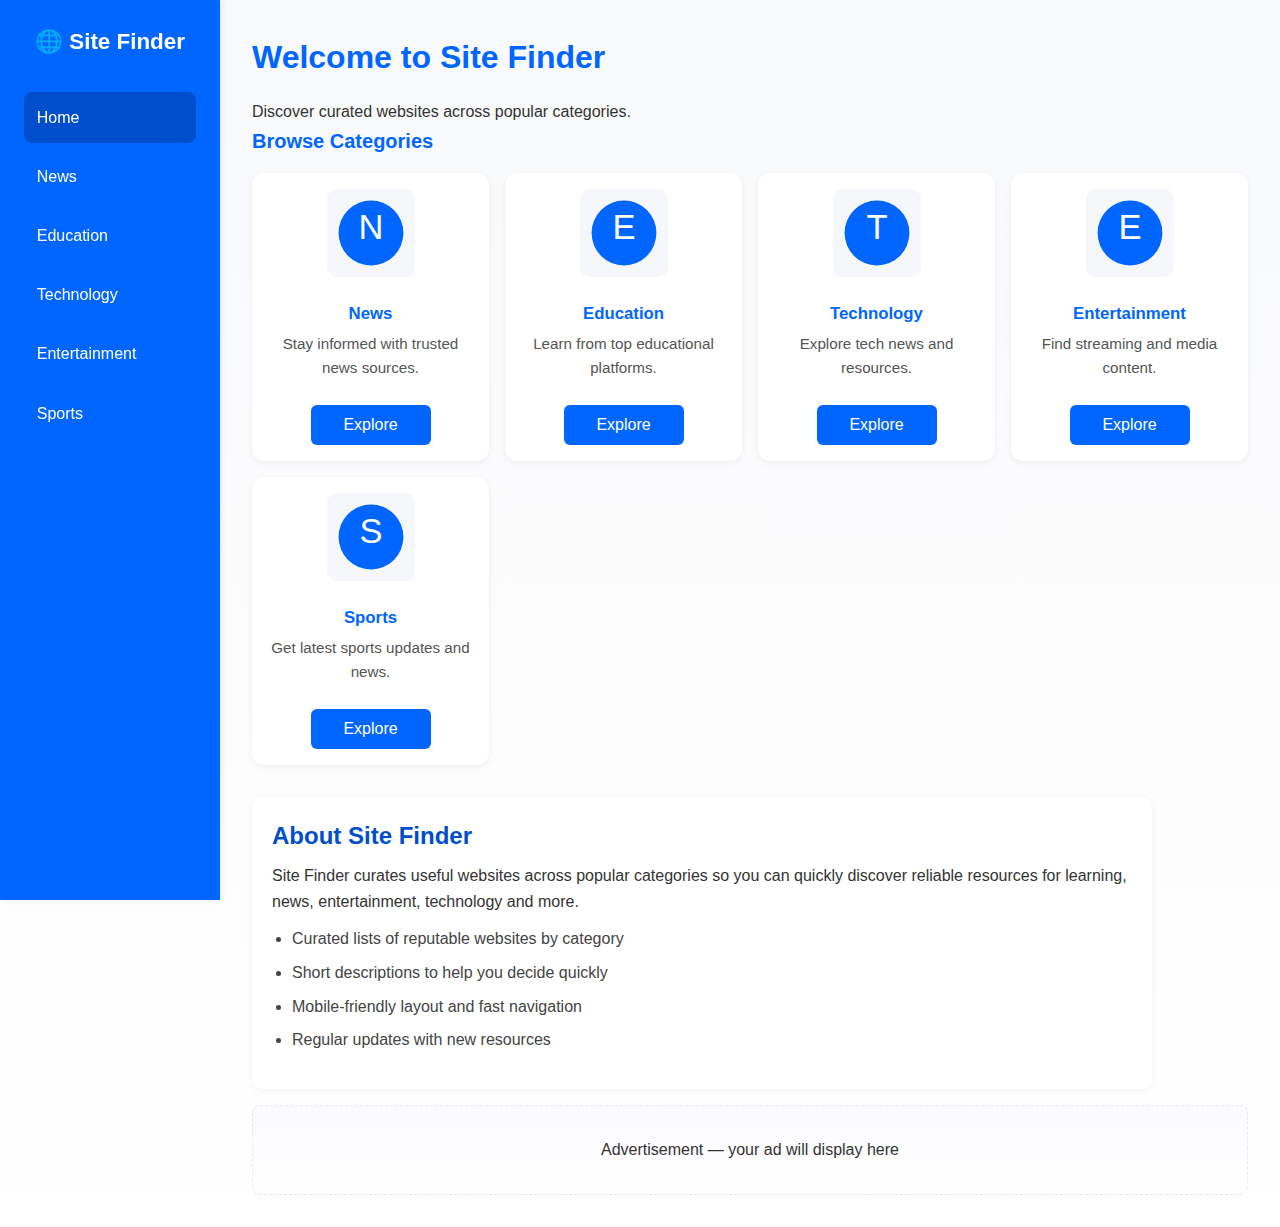
<file: index.html>
<!DOCTYPE html>
<html lang="en">
<head>
 <!-- ✅ Essential Meta Tags -->
<meta charset="UTF-8">
<meta name="viewport" content="width=device-width, initial-scale=1.0">
<meta name="description" content="Site Finder — discover trusted websites for News, Education, Technology, Entertainment, and Sports. Curated, categorized, and easy to explore.">
<meta name="keywords" content="site finder, useful websites, news, education, technology, entertainment, sports, best websites, curated links, web directory">
<meta name="author" content="Site Finder Team">
<meta name="robots" content="index, follow">

<!-- ✅ Open Graph (for Facebook, LinkedIn, etc.) -->
<meta property="og:title" content="🌐 Site Finder — Discover Trusted Websites Across Every Category">
<meta property="og:description" content="Curated links to top sites for News, Education, Technology, Entertainment, and Sports. Find everything in one place.">
<meta property="og:type" content="website">
<meta property="og:url" content="https://amanuel20-ket.github.io/directory/">
<meta property="og:image" content="https://amanuel20-ket.github.io/directory/preview-image.jpg">

<!-- ✅ Twitter Card -->
<meta name="twitter:card" content="summary_large_image">
<meta name="twitter:title" content="🌐 Site Finder — Discover Trusted Websites">
<meta name="twitter:description" content="Find reliable and curated websites for learning, news, tech, and more.">
<meta name="twitter:image" content="https://amanuel20-ket.github.io/directory/">
<meta name="twitter:site" content="@YourTwitterHandle">

<!-- ✅ Favicon and Theme Color -->
<link rel="icon" href="favicon.ico">
<meta name="theme-color" content="#0066ff">

<!-- ✅ Canonical URL -->
<link rel="canonical" href="https://amanuel20-ket.github.io/directory/">

<!-- ✅ Structured Data (JSON-LD Schema.org) -->
<script type="application/ld+json">
{
  "@context": "https://schema.org",
  "@type": "WebSite",
  "name": "Site Finder",
  "url": "https://amanuel20-ket.github.io/directory/",
  "description": "Curated directory of trusted websites by category — News, Education, Technology, Entertainment, and Sports.",
  "potentialAction": {
    "@type": "SearchAction",
    "target": "https://amanuel20-ket.github.io/directory/search?q={search_term_string}",
    "query-input": "required name=search_term_string"
  }
}
</script>

  <title>Site Finder - Home</title>
  <meta name="description" content="Site Finder — curated links to useful websites across categories like News, Education, Technology and more.">
  <link rel="icon" href="data:image/svg+xml,%3Csvg xmlns='http://www.w3.org/2000/svg' viewBox='0 0 100 100'%3E%3Ccircle cx='50' cy='50' r='45' fill='%230066ff'/%3E%3Ctext x='50' y='58' font-size='48' text-anchor='middle' fill='%23fff' font-family='Arial'%3ES%3C/text%3E%3C/svg%3E">
  <link rel="stylesheet" href="style.css">
</head>
<body>
  <header class="topbar">
    <button id="menu-btn" aria-label="Toggle menu">☰</button>
    <div class="topbar-title">🌐 Site Finder</div>
  </header>
  <div class="sidebar">
    <h2>🌐 Site Finder</h2>
    <a href="index.html" class="active">Home</a>
    <a href="news.html">News</a>
    <a href="education.html">Education</a>
    <a href="technology.html">Technology</a>
    <a href="entertainment.html">Entertainment</a>
    <a href="sports.html">Sports</a>
  </div>

  <div class="main-content">
    <h1>Welcome to Site Finder</h1>
    <p>Discover curated websites across popular categories.</p>

    <section class="site-section">
      <h2>Browse Categories</h2>
      <div class="site-row-home">
        <div class="site-card">
          <div class="site-card-container">
            <img class="site-logo" src="data:image/svg+xml,%3Csvg xmlns='http://www.w3.org/2000/svg' viewBox='0 0 100 100'%3E%3Ccircle cx='50' cy='50' r='45' fill='%230066ff'/%3E%3Ctext x='50' y='58' font-size='48' text-anchor='middle' fill='%23fff' font-family='Arial'%3EN%3C/text%3E%3C/svg%3E" alt="News category">
            <div class="site-card-content">
              <h3>News</h3>
              <p>Stay informed with trusted news sources.</p>
            </div>
            <div class="site-card-action">
              <a href="news.html">Explore</a>
            </div>
          </div>
        </div>

        <div class="site-card">
          <div class="site-card-container">
            <img class="site-logo" src="data:image/svg+xml,%3Csvg xmlns='http://www.w3.org/2000/svg' viewBox='0 0 100 100'%3E%3Ccircle cx='50' cy='50' r='45' fill='%230066ff'/%3E%3Ctext x='50' y='58' font-size='48' text-anchor='middle' fill='%23fff' font-family='Arial'%3EE%3C/text%3E%3C/svg%3E" alt="Education category">
            <div class="site-card-content">
              <h3>Education</h3>
              <p>Learn from top educational platforms.</p>
            </div>
            <div class="site-card-action">
              <a href="education.html">Explore</a>
            </div>
          </div>
        </div>

        <div class="site-card">
          <div class="site-card-container">
            <img class="site-logo" src="data:image/svg+xml,%3Csvg xmlns='http://www.w3.org/2000/svg' viewBox='0 0 100 100'%3E%3Ccircle cx='50' cy='50' r='45' fill='%230066ff'/%3E%3Ctext x='50' y='58' font-size='48' text-anchor='middle' fill='%23fff' font-family='Arial'%3ET%3C/text%3E%3C/svg%3E" alt="Technology category">
            <div class="site-card-content">
              <h3>Technology</h3>
              <p>Explore tech news and resources.</p>
            </div>
            <div class="site-card-action">
              <a href="technology.html">Explore</a>
            </div>
          </div>
        </div>
      
        <div class="site-card">
          <div class="site-card-container">
            <img class="site-logo" src="data:image/svg+xml,%3Csvg xmlns='http://www.w3.org/2000/svg' viewBox='0 0 100 100'%3E%3Ccircle cx='50' cy='50' r='45' fill='%230066ff'/%3E%3Ctext x='50' y='58' font-size='48' text-anchor='middle' fill='%23fff' font-family='Arial'%3EE%3C/text%3E%3C/svg%3E" alt="Entertainment category">
            <div class="site-card-content">
              <h3>Entertainment</h3>
              <p>Find streaming and media content.</p>
            </div>
            <div class="site-card-action">
              <a href="entertainment.html">Explore</a>
            </div>
          </div>
        </div>

        <div class="site-card">
          <div class="site-card-container">
            <img class="site-logo" src="data:image/svg+xml,%3Csvg xmlns='http://www.w3.org/2000/svg' viewBox='0 0 100 100'%3E%3Ccircle cx='50' cy='50' r='45' fill='%230066ff'/%3E%3Ctext x='50' y='58' font-size='48' text-anchor='middle' fill='%23fff' font-family='Arial'%3ES%3C/text%3E%3C/svg%3E" alt="Sports category">
            <div class="site-card-content">
              <h3>Sports</h3>
              <p>Get latest sports updates and news.</p>
            </div>
            <div class="site-card-action">
              <a href="sports.html">Explore</a>
            </div>
          </div>
        </div>
      </div>
    </section>

    <section class="about">
      <h2>About Site Finder</h2>
      <p>Site Finder curates useful websites across popular categories so you can quickly discover reliable resources for learning, news, entertainment, technology and more.</p>
      <ul class="features-list">
        <li>Curated lists of reputable websites by category</li>
        <li>Short descriptions to help you decide quickly</li>
        <li>Mobile-friendly layout and fast navigation</li>
        <li>Regular updates with new resources</li>
      </ul>
    </section>

    <!-- Ad placeholder: replace with your ad network snippet -->
    <div class="ad-slot" id="ad-top">Advertisement — your ad will display here</div>
  </div>
  
  <script src="script.js"></script>

  <script>
    // Mobile menu toggle
    const btn = document.getElementById('menu-btn');
    const sidebar = document.querySelector('.sidebar');
    btn && btn.addEventListener('click', () => sidebar.classList.toggle('open'));
  </script>
</body>
</html>
</file>
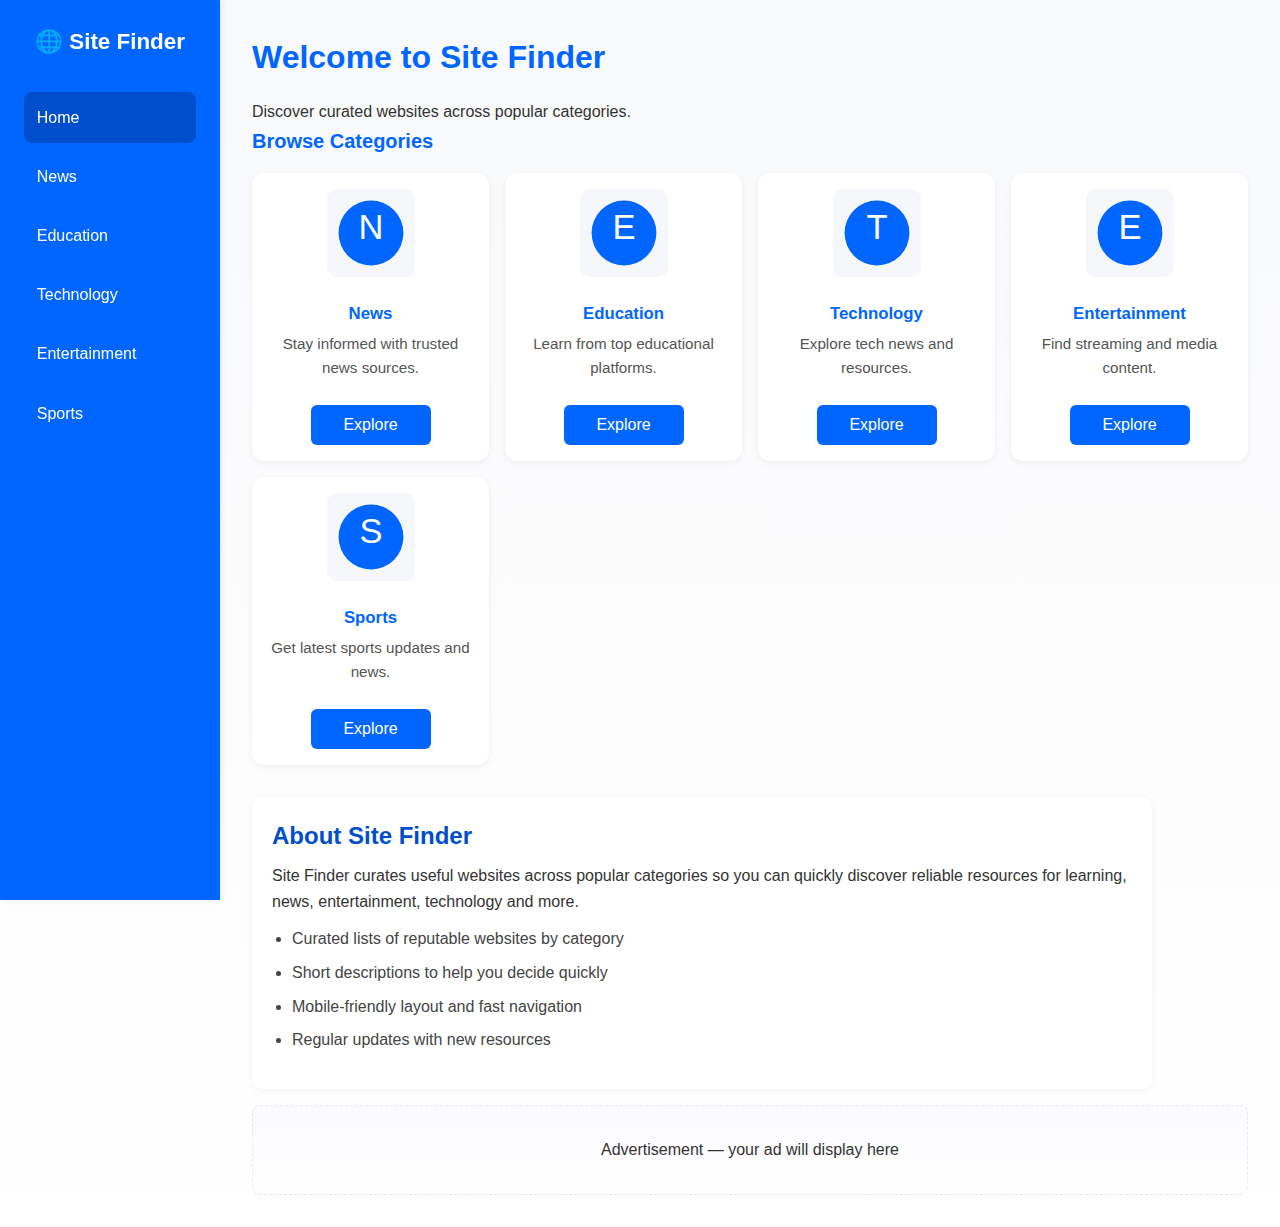
<file: education.html>
<!DOCTYPE html>
<html lang="en">
<head>
 <!-- ✅ Essential Meta Tags -->
<meta charset="UTF-8">
<meta name="viewport" content="width=device-width, initial-scale=1.0">
<meta name="description" content="Site Finder — discover trusted websites for News, Education, Technology, Entertainment, and Sports. Curated, categorized, and easy to explore.">
<meta name="keywords" content="site finder, useful websites, news, education, technology, entertainment, sports, best websites, curated links, web directory">
<meta name="author" content="Site Finder Team">
<meta name="robots" content="index, follow">

<!-- ✅ Open Graph (for Facebook, LinkedIn, etc.) -->
<meta property="og:title" content="🌐 Site Finder — Discover Trusted Websites Across Every Category">
<meta property="og:description" content="Curated links to top sites for News, Education, Technology, Entertainment, and Sports. Find everything in one place.">
<meta property="og:type" content="website">
<meta property="og:url" content="https://amanuel20-ket.github.io/directory/">
<meta property="og:image" content="https://amanuel20-ket.github.io/directory/preview-image.jpg">

<!-- ✅ Twitter Card -->
<meta name="twitter:card" content="summary_large_image">
<meta name="twitter:title" content="🌐 Site Finder — Discover Trusted Websites">
<meta name="twitter:description" content="Find reliable and curated websites for learning, news, tech, and more.">
<meta name="twitter:image" content="https://amanuel20-ket.github.io/directory/">
<meta name="twitter:site" content="@YourTwitterHandle">

<!-- ✅ Favicon and Theme Color -->
<link rel="icon" href="favicon.ico">
<meta name="theme-color" content="#0066ff">

<!-- ✅ Canonical URL -->
<link rel="canonical" href="https://amanuel20-ket.github.io/directory/">

<!-- ✅ Structured Data (JSON-LD Schema.org) -->
<script type="application/ld+json">
{
  "@context": "https://schema.org",
  "@type": "WebSite",
  "name": "Site Finder",
  "url": "https://amanuel20-ket.github.io/directory/",
  "description": "Curated directory of trusted websites by category — News, Education, Technology, Entertainment, and Sports.",
  "potentialAction": {
    "@type": "SearchAction",
    "target": "https://amanuel20-ket.github.io/directory/search?q={search_term_string}",
    "query-input": "required name=search_term_string"
  }
}
</script>

  <title>Education Sites</title>
  <meta name="description" content="Education websites — curated list of free and paid platforms for learners of all ages.">
  <link rel="icon" href="data:image/svg+xml,%3Csvg xmlns='http://www.w3.org/2000/svg' viewBox='0 0 100 100'%3E%3Ccircle cx='50' cy='50' r='45' fill='%230066ff'/%3E%3Ctext x='50' y='58' font-size='48' text-anchor='middle' fill='%23fff' font-family='Arial'%3ES%3C/text%3E%3C/svg%3E">
  <link rel="stylesheet" href="style.css">
</head>
<body>
  <header class="topbar">
    <button id="menu-btn" aria-label="Toggle menu">☰</button>
    <div class="topbar-title">🌐 Site Finder</div>
  </header>
  <div class="sidebar">
    <h2>🌐 Site Finder</h2>
    <a href="index.html">Home</a>
    <a href="news.html">News</a>
    <a href="education.html" class="active">Education</a>
    <a href="technology.html">Technology</a>
    <a href="entertainment.html">Entertainment</a>
    <a href="sports.html">Sports</a>
  </div>

  <div class="main-content">
    <h1>Education Websites</h1>
    
    <section class="site-section">
      <h2>University-Style Learning</h2>
      <div class="site-row">
        <div class="site-card">
          <div class="site-card-container">
            <img class="site-logo" loading="lazy" src="https://logo.clearbit.com/coursera.org?size=200" onerror="this.onerror=null;this.src='https://www.google.com/s2/favicons?domain=coursera.org&sz=128'" alt="Coursera logo">
            <div class="site-card-content">
              <h3>Coursera</h3>
              <p>Learn from top universities worldwide.</p>
            </div>
            <div class="site-card-action">
              <a href="https://www.coursera.org" target="_blank" rel="noopener">Visit</a>
            </div>
          </div>
        </div>

        <div class="site-card">
          <div class="site-card-container">
            <img class="site-logo" loading="lazy" src="https://logo.clearbit.com/edx.org?size=200" onerror="this.onerror=null;this.src='https://www.google.com/s2/favicons?domain=edx.org&sz=128'" alt="edX logo">
            <div class="site-card-content">
              <h3>edX</h3>
              <p>University courses and professional certificates.</p>
            </div>
            <div class="site-card-action">
              <a href="https://www.edx.org" target="_blank" rel="noopener">Visit</a>
            </div>
          </div>
        </div>

        <div class="site-card">
          <div class="site-card-container">
            <img class="site-logo" loading="lazy" src="https://logo.clearbit.com/futurelearn.com?size=200" onerror="this.onerror=null;this.src='https://www.google.com/s2/favicons?domain=futurelearn.com&sz=128'" alt="FutureLearn logo">
            <div class="site-card-content">
              <h3>FutureLearn</h3>
              <p>Online courses from leading institutions.</p>
            </div>
            <div class="site-card-action">
              <a href="https://www.futurelearn.com" target="_blank" rel="noopener">Visit</a>
            </div>
          </div>
        </div>

        <div class="site-card">
          <div class="site-card-container">
            <img class="site-logo" loading="lazy" src="https://logo.clearbit.com/linkedin.com?size=200" onerror="this.onerror=null;this.src='https://www.google.com/s2/favicons?domain=linkedin.com&sz=128'" alt="LinkedIn Learning logo">
            <div class="site-card-content">
              <h3>LinkedIn Learning</h3>
              <p>Professional development courses.</p>
            </div>
            <div class="site-card-action">
              <a href="https://www.linkedin.com/learning" target="_blank" rel="noopener">Visit</a>
            </div>
          </div>
        </div>
      </div>
    </section>

    <section class="site-section">
      <h2>Skill-Based Learning</h2>
      <div class="site-row">
        <div class="site-card">
          <div class="site-card-container">
            <img class="site-logo" loading="lazy" src="https://logo.clearbit.com/udemy.com?size=200" onerror="this.onerror=null;this.src='https://www.google.com/s2/favicons?domain=udemy.com&sz=128'" alt="Udemy logo">
            <div class="site-card-content">
              <h3>Udemy</h3>
              <p>Practical courses from industry experts.</p>
            </div>
            <div class="site-card-action">
              <a href="https://www.udemy.com" target="_blank" rel="noopener">Visit</a>
            </div>
          </div>
        </div>

        <div class="site-card">
          <div class="site-card-container">
            <img class="site-logo" loading="lazy" src="https://logo.clearbit.com/skillshare.com?size=200" onerror="this.onerror=null;this.src='https://www.google.com/s2/favicons?domain=skillshare.com&sz=128'" alt="Skillshare logo">
            <div class="site-card-content">
              <h3>Skillshare</h3>
              <p>Creative and practical skill courses.</p>
            </div>
            <div class="site-card-action">
              <a href="https://www.skillshare.com" target="_blank" rel="noopener">Visit</a>
            </div>
          </div>
        </div>

        <div class="site-card">
          <div class="site-card-container">
            <img class="site-logo" loading="lazy" src="https://logo.clearbit.com/masterclass.com?size=200" onerror="this.onerror=null;this.src='https://www.google.com/s2/favicons?domain=masterclass.com&sz=128'" alt="MasterClass logo">
            <div class="site-card-content">
              <h3>MasterClass</h3>
              <p>Learn from world-class instructors.</p>
            </div>
            <div class="site-card-action">
              <a href="https://www.masterclass.com" target="_blank" rel="noopener">Visit</a>
            </div>
          </div>
        </div>

        <div class="site-card">
          <div class="site-card-container">
            <img class="site-logo" loading="lazy" src="https://logo.clearbit.com/creativelive.com?size=200" onerror="this.onerror=null;this.src='https://www.google.com/s2/favicons?domain=creativelive.com&sz=128'" alt="CreativeLive logo">
            <div class="site-card-content">
              <h3>CreativeLive</h3>
              <p>Creative and business skills education.</p>
            </div>
            <div class="site-card-action">
              <a href="https://www.creativelive.com" target="_blank" rel="noopener">Visit</a>
            </div>
          </div>
        </div>
      </div>
    </section>

    <section class="site-section">
      <h2>Tech & Programming</h2>
      <div class="site-row">
        <div class="site-card">
          <div class="site-card-container">
            <img class="site-logo" loading="lazy" src="https://logo.clearbit.com/codecademy.com?size=200" onerror="this.onerror=null;this.src='https://www.google.com/s2/favicons?domain=codecademy.com&sz=128'" alt="Codecademy logo">
            <div class="site-card-content">
              <h3>Codecademy</h3>
              <p>Interactive programming courses.</p>
            </div>
            <div class="site-card-action">
              <a href="https://www.codecademy.com" target="_blank" rel="noopener">Visit</a>
            </div>
          </div>
        </div>

        <div class="site-card">
          <div class="site-card-container">
            <img class="site-logo" loading="lazy" src="https://logo.clearbit.com/teachable.com?size=200" onerror="this.onerror=null;this.src='https://www.google.com/s2/favicons?domain=teachable.com&sz=128'" alt="Teachable logo">
            <div class="site-card-content">
              <h3>Teachable</h3>
              <p>Platform for online course creators.</p>
            </div>
            <div class="site-card-action">
              <a href="https://www.teachable.com" target="_blank" rel="noopener">Visit</a>
            </div>
          </div>
        </div>

        <div class="site-card">
          <div class="site-card-container">
            <img class="site-logo" loading="lazy" src="https://logo.clearbit.com/khanacademy.org?size=200" onerror="this.onerror=null;this.src='https://www.google.com/s2/favicons?domain=khanacademy.org&sz=128'" alt="Khan Academy logo">
            <div class="site-card-content">
              <h3>Khan Academy</h3>
              <p>Free educational resources for everyone.</p>
            </div>
            <div class="site-card-action">
              <a href="https://www.khanacademy.org" target="_blank" rel="noopener">Visit</a>
            </div>
          </div>
        </div>

        <div class="site-card">
          <div class="site-card-container">
            <img class="site-logo" loading="lazy" src="https://logo.clearbit.com/freecodecamp.org?size=200" onerror="this.onerror=null;this.src='https://www.google.com/s2/favicons?domain=freecodecamp.org&sz=128'" alt="freeCodeCamp logo">
            <div class="site-card-content">
              <h3>freeCodeCamp</h3>
              <p>Free coding tutorials and certificates.</p>
            </div>
            <div class="site-card-action">
              <a href="https://www.freecodecamp.org" target="_blank" rel="noopener">Visit</a>
            </div>
          </div>
        </div>
      </div>
    </section>
    
    <section class="site-section">
      <h2>Additional Platforms</h2>
      <div class="site-row">
        <div class="site-card">
          <div class="site-card-container">
            <img class="site-logo" loading="lazy" src="https://logo.clearbit.com/khanacademy.org?size=200" onerror="this.onerror=null;this.src='https://www.google.com/s2/favicons?domain=khanacademy.org&sz=128'" alt="Khan Academy Kids logo">
            <div class="site-card-content">
              <h3>Khan Academy Kids+</h3>
              <p>Free educational content for younger learners.</p>
            </div>
            <div class="site-card-action">
              <a href="https://www.khanacademy.org" target="_blank" rel="noopener">Visit</a>
            </div>
          </div>
        </div>

        <div class="site-card">
          <div class="site-card-container">
            <img class="site-logo" loading="lazy" src="https://logo.clearbit.com/rosettastone.com?size=200" onerror="this.onerror=null;this.src='https://www.google.com/s2/favicons?domain=rosettastone.com&sz=128'" alt="Rosetta Stone logo">
            <div class="site-card-content">
              <h3>Rosetta Stone</h3>
              <p>Language learning focused on immersion.</p>
            </div>
            <div class="site-card-action">
              <a href="https://www.rosettastone.com" target="_blank" rel="noopener">Visit</a>
            </div>
          </div>
        </div>

        <div class="site-card">
          <div class="site-card-container">
            <img class="site-logo" loading="lazy" src="https://logo.clearbit.com/babbel.com?size=200" onerror="this.onerror=null;this.src='https://www.google.com/s2/favicons?domain=babbel.com&sz=128'" alt="Babbel logo">
            <div class="site-card-content">
              <h3>Babbel</h3>
              <p>Practical courses for real conversations.</p>
            </div>
            <div class="site-card-action">
              <a href="https://www.babbel.com" target="_blank" rel="noopener">Visit</a>
            </div>
          </div>
        </div>

        <div class="site-card">
          <div class="site-card-container">
            <img class="site-logo" loading="lazy" src="https://logo.clearbit.com/preply.com?size=200" onerror="this.onerror=null;this.src='https://www.google.com/s2/favicons?domain=preply.com&sz=128'" alt="Preply logo">
            <div class="site-card-content">
              <h3>Preply</h3>
              <p>Find tutors for language and subject learning.</p>
            </div>
            <div class="site-card-action">
              <a href="https://www.preply.com" target="_blank" rel="noopener">Visit</a>
            </div>
          </div>
        </div>
      </div>

      <div class="site-row">
        <div class="site-card">
          <div class="site-card-container">
            <img class="site-logo" loading="lazy" src="https://logo.clearbit.com/chegg.com?size=200" onerror="this.onerror=null;this.src='https://www.google.com/s2/favicons?domain=chegg.com&sz=128'" alt="Chegg logo">
            <div class="site-card-content">
              <h3>Chegg</h3>
              <p>Study help, textbook solutions and tutoring.</p>
            </div>
            <div class="site-card-action">
              <a href="https://www.chegg.com" target="_blank" rel="noopener">Visit</a>
            </div>
          </div>
        </div>

        <div class="site-card">
          <div class="site-card-container">
            <img class="site-logo" loading="lazy" src="https://logo.clearbit.com/brilliant.org?size=200" onerror="this.onerror=null;this.src='https://www.google.com/s2/favicons?domain=brilliant.org&sz=128'" alt="Brilliant logo">
            <div class="site-card-content">
              <h3>Brilliant</h3>
              <p>Interactive problem-solving and math courses.</p>
            </div>
            <div class="site-card-action">
              <a href="https://www.brilliant.org" target="_blank" rel="noopener">Visit</a>
            </div>
          </div>
        </div>

        <div class="site-card">
          <div class="site-card-container">
            <img class="site-logo" loading="lazy" src="https://logo.clearbit.com/treehouse.com?size=200" onerror="this.onerror=null;this.src='https://www.google.com/s2/favicons?domain=treehouse.com&sz=128'" alt="Treehouse logo">
            <div class="site-card-content">
              <h3>Treehouse</h3>
              <p>Beginner-friendly developer courses and tracks.</p>
            </div>
            <div class="site-card-action">
              <a href="https://teamtreehouse.com" target="_blank" rel="noopener">Visit</a>
            </div>
          </div>
        </div>

        <div class="site-card">
          <div class="site-card-container">
            <img class="site-logo" loading="lazy" src="https://logo.clearbit.com/pluralsight.com?size=200" onerror="this.onerror=null;this.src='https://www.google.com/s2/favicons?domain=pluralsight.com&sz=128'" alt="Pluralsight logo">
            <div class="site-card-content">
              <h3>Pluralsight</h3>
              <p>Skill development for technologists and teams.</p>
            </div>
            <div class="site-card-action">
              <a href="https://www.pluralsight.com" target="_blank" rel="noopener">Visit</a>
            </div>
          </div>
        </div>
      </div>

      <div class="site-row">
        <div class="site-card">
          <div class="site-card-container">
            <img class="site-logo" loading="lazy" src="https://logo.clearbit.com/alison.com?size=200" onerror="this.onerror=null;this.src='https://www.google.com/s2/favicons?domain=alison.com&sz=128'" alt="Alison logo">
            <div class="site-card-content">
              <h3>Alison</h3>
              <p>Free online courses and certificate programs.</p>
            </div>
            <div class="site-card-action">
              <a href="https://alison.com" target="_blank" rel="noopener">Visit</a>
            </div>
          </div>
        </div>

        <div class="site-card">
          <div class="site-card-container">
            <img class="site-logo" loading="lazy" src="https://logo.clearbit.com/wondrium.com?size=200" onerror="this.onerror=null;this.src='https://www.google.com/s2/favicons?domain=wondrium.com&sz=128'" alt="Wondrium logo">
            <div class="site-card-content">
              <h3>Wondrium</h3>
              <p>Documentary-style courses, lectures and series.</p>
            </div>
            <div class="site-card-action">
              <a href="https://www.wondrium.com" target="_blank" rel="noopener">Visit</a>
            </div>
          </div>
        </div>
      </div>
    </section>
  </div>
  

  <script src="script.js"></script>
  <script>
    const btn = document.getElementById('menu-btn');
    const sidebar = document.querySelector('.sidebar');
    btn && btn.addEventListener('click', () => sidebar.classList.toggle('open'));
  </script>
</body>
</html>
</file>
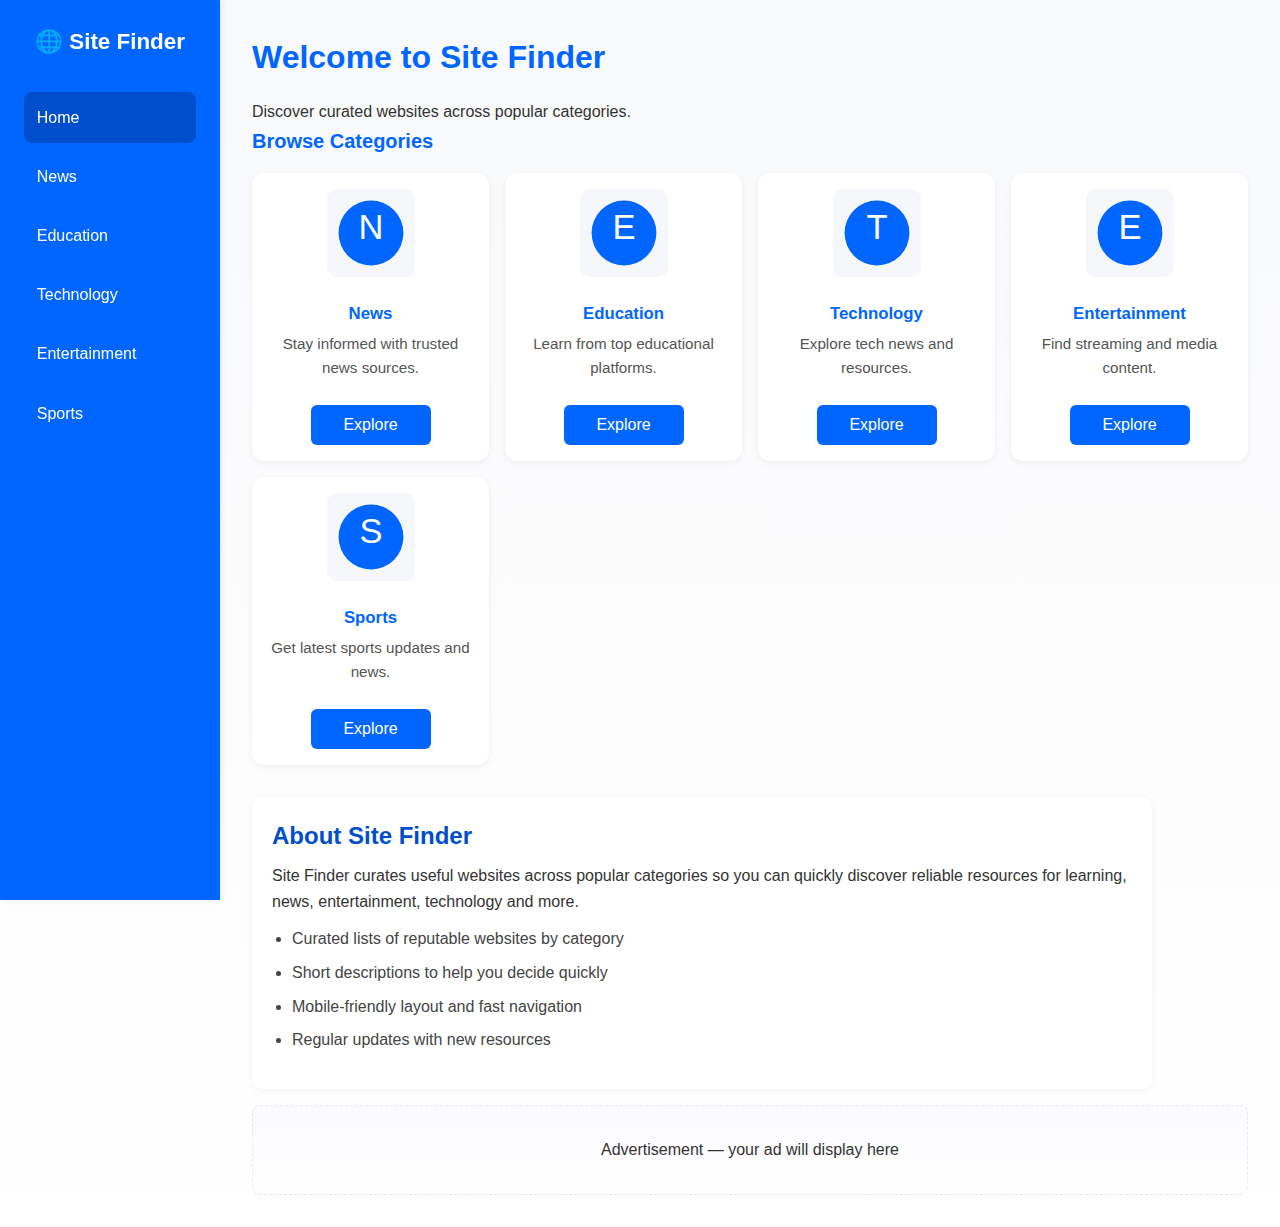
<file: entertainment.html>
<!DOCTYPE html>
<html lang="en">
<head>
  <!-- ✅ Essential Meta Tags -->
<meta charset="UTF-8">
<meta name="viewport" content="width=device-width, initial-scale=1.0">
<meta name="description" content="Site Finder — discover trusted websites for News, Education, Technology, Entertainment, and Sports. Curated, categorized, and easy to explore.">
<meta name="keywords" content="site finder, useful websites, news, education, technology, entertainment, sports, best websites, curated links, web directory">
<meta name="author" content="Site Finder Team">
<meta name="robots" content="index, follow">

<!-- ✅ Open Graph (for Facebook, LinkedIn, etc.) -->
<meta property="og:title" content="🌐 Site Finder — Discover Trusted Websites Across Every Category">
<meta property="og:description" content="Curated links to top sites for News, Education, Technology, Entertainment, and Sports. Find everything in one place.">
<meta property="og:type" content="website">
<meta property="og:url" content="https://amanuel20-ket.github.io/directory/">
<meta property="og:image" content="https://amanuel20-ket.github.io/directory/preview-image.jpg">

<!-- ✅ Twitter Card -->
<meta name="twitter:card" content="summary_large_image">
<meta name="twitter:title" content="🌐 Site Finder — Discover Trusted Websites">
<meta name="twitter:description" content="Find reliable and curated websites for learning, news, tech, and more.">
<meta name="twitter:image" content="https://amanuel20-ket.github.io/directory/">
<meta name="twitter:site" content="@YourTwitterHandle">

<!-- ✅ Favicon and Theme Color -->
<link rel="icon" href="favicon.ico">
<meta name="theme-color" content="#0066ff">

<!-- ✅ Canonical URL -->
<link rel="canonical" href="https://amanuel20-ket.github.io/directory/">

<!-- ✅ Structured Data (JSON-LD Schema.org) -->
<script type="application/ld+json">
{
  "@context": "https://schema.org",
  "@type": "WebSite",
  "name": "Site Finder",
  "url": "https://amanuel20-ket.github.io/directory/",
  "description": "Curated directory of trusted websites by category — News, Education, Technology, Entertainment, and Sports.",
  "potentialAction": {
    "@type": "SearchAction",
    "target": "https://amanuel20-ket.github.io/directory/search?q={search_term_string}",
    "query-input": "required name=search_term_string"
  }
}
</script>

  <title>Entertainment Sites</title>
  <meta name="description" content="Entertainment websites — streaming, media, and entertainment destinations.">
  <link rel="icon" href="data:image/svg+xml,%3Csvg xmlns='http://www.w3.org/2000/svg' viewBox='0 0 100 100'%3E%3Ccircle cx='50' cy='50' r='45' fill='%230066ff'/%3E%3Ctext x='50' y='58' font-size='48' text-anchor='middle' fill='%23fff' font-family='Arial'%3EE%3C/text%3E%3C/svg%3E">
  <link rel="stylesheet" href="style.css">
</head>
<body>
  <header class="topbar">
    <button id="menu-btn" aria-label="Toggle menu">☰</button>
    <div class="topbar-title">🌐 Site Finder</div>
  </header>
  <div class="sidebar">
    <h2>🌐 Site Finder</h2>
    <a href="index.html">Home</a>
    <a href="news.html">News</a>
    <a href="education.html">Education</a>
    <a href="technology.html">Technology</a>
    <a href="entertainment.html" class="active">Entertainment</a>
    <a href="sports.html">Sports</a>
  </div>

  <div class="main-content">
    <h1>Entertainment Websites</h1>
    
    <section class="site-section">
      <h2>Premium Streaming Services</h2>
      <div class="site-row">
        <div class="site-card">
          <div class="site-card-container">
            <img class="site-logo" loading="lazy" src="https://logo.clearbit.com/netflix.com?size=200" onerror="this.onerror=null;this.src='https://www.google.com/s2/favicons?domain=netflix.com&sz=128'" alt="Netflix logo">
            <div class="site-card-content">
              <h3>Netflix</h3>
              <p>Premium streaming movies and TV shows.</p>
            </div>
            <div class="site-card-action">
              <a href="https://www.netflix.com" target="_blank" rel="noopener">Visit</a>
            </div>
          </div>
        </div>

        <div class="site-card">
          <div class="site-card-container">
            <img class="site-logo" loading="lazy" src="https://logo.clearbit.com/primevideo.com?size=200" onerror="this.onerror=null;this.src='https://www.google.com/s2/favicons?domain=primevideo.com&sz=128'" alt="Prime Video logo">
            <div class="site-card-content">
              <h3>Prime Video</h3>
              <p>Amazon's streaming service with original content.</p>
            </div>
            <div class="site-card-action">
              <a href="https://www.primevideo.com" target="_blank" rel="noopener">Visit</a>
            </div>
          </div>
        </div>

        <div class="site-card">
          <div class="site-card-container">
            <img class="site-logo" loading="lazy" src="https://logo.clearbit.com/disneyplus.com?size=200" onerror="this.onerror=null;this.src='https://www.google.com/s2/favicons?domain=disneyplus.com&sz=128'" alt="Disney+ logo">
            <div class="site-card-content">
              <h3>Disney+</h3>
              <p>Disney, Marvel, Star Wars streaming.</p>
            </div>
            <div class="site-card-action">
              <a href="https://www.disneyplus.com" target="_blank" rel="noopener">Visit</a>
            </div>
          </div>
        </div>

        <div class="site-card">
          <div class="site-card-container">
            <img class="site-logo" loading="lazy" src="https://logo.clearbit.com/hbomax.com?size=200" onerror="this.onerror=null;this.src='https://www.google.com/s2/favicons?domain=hbomax.com&sz=128'" alt="HBO Max logo">
            <div class="site-card-content">
              <h3>HBO Max</h3>
              <p>Premium streaming entertainment.</p>
            </div>
            <div class="site-card-action">
              <a href="https://www.hbomax.com" target="_blank" rel="noopener">Visit</a>
            </div>
          </div>
        </div>
      </div>
    </section>

    <section class="site-section">
      <h2>Media Management & Audio</h2>
      <div class="site-row">
        <div class="site-card">
          <div class="site-card-container">
            <img class="site-logo" loading="lazy" src="https://logo.clearbit.com/plex.tv?size=200" onerror="this.onerror=null;this.src='https://www.google.com/s2/favicons?domain=plex.tv&sz=128'" alt="Plex logo">
            <div class="site-card-content">
              <h3>Plex</h3>
              <p>Stream and organize your media library.</p>
            </div>
            <div class="site-card-action">
              <a href="https://www.plex.tv" target="_blank" rel="noopener">Visit</a>
            </div>
          </div>
        </div>

        <div class="site-card">
          <div class="site-card-container">
            <img class="site-logo" loading="lazy" src="https://logo.clearbit.com/spotify.com?size=200" onerror="this.onerror=null;this.src='https://www.google.com/s2/favicons?domain=spotify.com&sz=128'" alt="Spotify logo">
            <div class="site-card-content">
              <h3>Spotify</h3>
              <p>Music and podcast streaming platform.</p>
            </div>
            <div class="site-card-action">
              <a href="https://www.spotify.com" target="_blank" rel="noopener">Visit</a>
            </div>
          </div>
        </div>

        <div class="site-card">
          <div class="site-card-container">
            <img class="site-logo" loading="lazy" src="https://logo.clearbit.com/audible.com?size=200" onerror="this.onerror=null;this.src='https://www.google.com/s2/favicons?domain=audible.com&sz=128'" alt="Audible logo">
            <div class="site-card-content">
              <h3>Audible</h3>
              <p>Premium audiobooks and podcasts.</p>
            </div>
            <div class="site-card-action">
              <a href="https://www.audible.com" target="_blank" rel="noopener">Visit</a>
            </div>
          </div>
        </div>

        <div class="site-card">
          <div class="site-card-container">
            <img class="site-logo" loading="lazy" src="https://logo.clearbit.com/rifftrax.com?size=200" onerror="this.onerror=null;this.src='https://www.google.com/s2/favicons?domain=rifftrax.com&sz=128'" alt="RiffTrax logo">
            <div class="site-card-content">
              <h3>RiffTrax</h3>
              <p>Comedy commentary for movies.</p>
            </div>
            <div class="site-card-action">
              <a href="https://www.rifftrax.com" target="_blank" rel="noopener">Visit</a>
            </div>
          </div>
        </div>
      </div>
    </section>

    <section class="site-section">
      <h2>Tickets & Events</h2>
      <div class="site-row">
        <div class="site-card">
          <div class="site-card-container">
            <img class="site-logo" loading="lazy" src="https://logo.clearbit.com/fandango.com?size=200" onerror="this.onerror=null;this.src='https://www.google.com/s2/favicons?domain=fandango.com&sz=128'" alt="Fandango logo">
            <div class="site-card-content">
              <h3>Fandango</h3>
              <p>Movie tickets and showtimes.</p>
            </div>
            <div class="site-card-action">
              <a href="https://www.fandango.com" target="_blank" rel="noopener">Visit</a>
            </div>
          </div>
        </div>

        <div class="site-card">
          <div class="site-card-container">
            <img class="site-logo" loading="lazy" src="https://logo.clearbit.com/tiqets.com?size=200" onerror="this.onerror=null;this.src='https://www.google.com/s2/favicons?domain=tiqets.com&sz=128'" alt="Tiqets logo">
            <div class="site-card-content">
              <h3>Tiqets</h3>
              <p>Tickets for attractions worldwide.</p>
            </div>
            <div class="site-card-action">
              <a href="https://www.tiqets.com" target="_blank" rel="noopener">Visit</a>
            </div>
          </div>
        </div>

        <div class="site-card">
          <div class="site-card-container">
            <img class="site-logo" loading="lazy" src="https://logo.clearbit.com/ticketmaster.com?size=200" onerror="this.onerror=null;this.src='https://www.google.com/s2/favicons?domain=ticketmaster.com&sz=128'" alt="Ticketmaster logo">
            <div class="site-card-content">
              <h3>Ticketmaster</h3>
              <p>Concert and event tickets.</p>
            </div>
            <div class="site-card-action">
              <a href="https://www.ticketmaster.com" target="_blank" rel="noopener">Visit</a>
            </div>
          </div>
        </div>

        <div class="site-card">
          <div class="site-card-container">
            <img class="site-logo" loading="lazy" src="https://logo.clearbit.com/stubhub.com?size=200" onerror="this.onerror=null;this.src='https://www.google.com/s2/favicons?domain=stubhub.com&sz=128'" alt="StubHub logo">
            <div class="site-card-content">
              <h3>StubHub</h3>
              <p>Event tickets marketplace.</p>
            </div>
            <div class="site-card-action">
              <a href="https://www.stubhub.com" target="_blank" rel="noopener">Visit</a>
            </div>
          </div>
        </div>
      </div>
    </section>

    <section class="site-section">
      <h2>Information & Reviews</h2>
      <div class="site-row">
        <div class="site-card">
          <div class="site-card-container">
            <img class="site-logo" loading="lazy" src="https://logo.clearbit.com/imdb.com?size=200" onerror="this.onerror=null;this.src='https://www.google.com/s2/favicons?domain=imdb.com&sz=128'" alt="IMDb logo">
            <div class="site-card-content">
              <h3>IMDb</h3>
              <p>Movies, TV, and celebrity database.</p>
            </div>
            <div class="site-card-action">
              <a href="https://www.imdb.com" target="_blank" rel="noopener">Visit</a>
            </div>
          </div>
        </div>

        <div class="site-card">
          <div class="site-card-container">
            <img class="site-logo" loading="lazy" src="https://logo.clearbit.com/rottentomatoes.com?size=200" onerror="this.onerror=null;this.src='https://www.google.com/s2/favicons?domain=rottentomatoes.com&sz=128'" alt="Rotten Tomatoes logo">
            <div class="site-card-content">
              <h3>Rotten Tomatoes</h3>
              <p>Movie and TV reviews.</p>
            </div>
            <div class="site-card-action">
              <a href="https://www.rottentomatoes.com" target="_blank" rel="noopener">Visit</a>
            </div>
          </div>
        </div>

        <div class="site-card">
          <div class="site-card-container">
            <img class="site-logo" loading="lazy" src="https://logo.clearbit.com/metacritic.com?size=200" onerror="this.onerror=null;this.src='https://www.google.com/s2/favicons?domain=metacritic.com&sz=128'" alt="Metacritic logo">
            <div class="site-card-content">
              <h3>Metacritic</h3>
              <p>Reviews and ratings aggregator.</p>
            </div>
            <div class="site-card-action">
              <a href="https://www.metacritic.com" target="_blank" rel="noopener">Visit</a>
            </div>
          </div>
        </div>

        <div class="site-card">
          <div class="site-card-container">
            <img class="site-logo" loading="lazy" src="https://logo.clearbit.com/letterboxd.com?size=200" onerror="this.onerror=null;this.src='https://www.google.com/s2/favicons?domain=letterboxd.com&sz=128'" alt="Letterboxd logo">
            <div class="site-card-content">
              <h3>Letterboxd</h3>
              <p>Social movie tracking and reviews.</p>
            </div>
            <div class="site-card-action">
              <a href="https://www.letterboxd.com" target="_blank" rel="noopener">Visit</a>
            </div>
          </div>
        </div>
      </div>
    </section>
  </div>
  

  <script src="script.js"></script>
  <script>
    const btn = document.getElementById('menu-btn');
    const sidebar = document.querySelector('.sidebar');
    btn && btn.addEventListener('click', () => sidebar.classList.toggle('open'));
  </script>
</body>
</html>
</file>
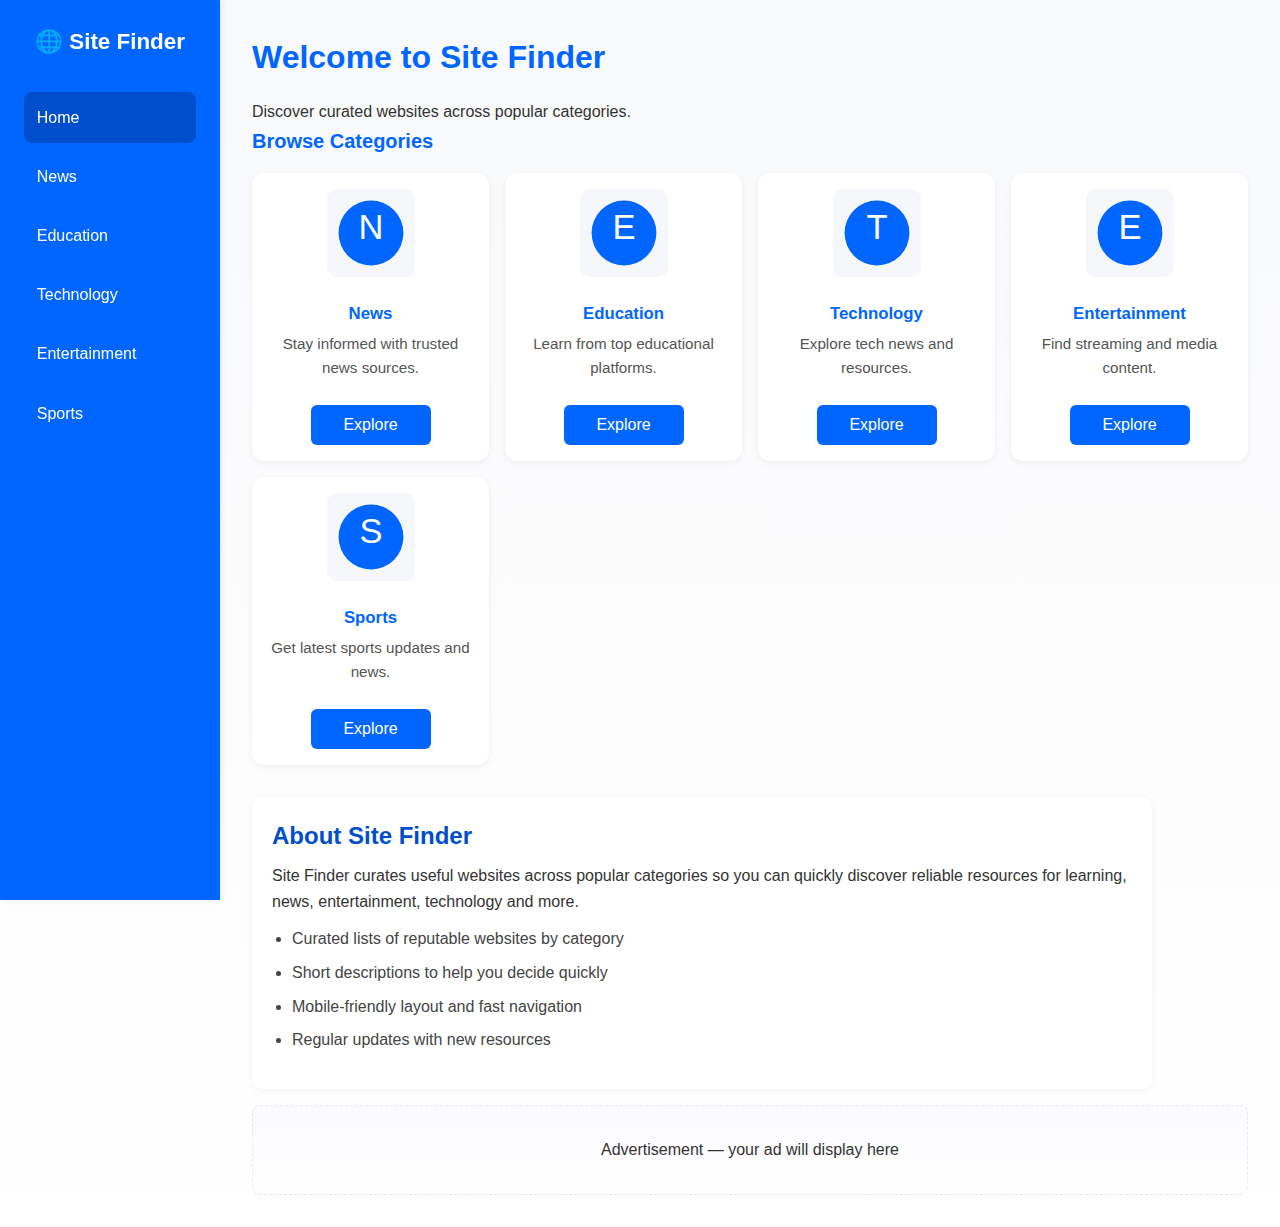
<file: news.html>
<!DOCTYPE html>
<html lang="en">
<head>
<!-- ✅ Essential Meta Tags -->
<meta charset="UTF-8">
<meta name="viewport" content="width=device-width, initial-scale=1.0">
<meta name="description" content="Site Finder — discover trusted websites for News, Education, Technology, Entertainment, and Sports. Curated, categorized, and easy to explore.">
<meta name="keywords" content="site finder, useful websites, news, education, technology, entertainment, sports, best websites, curated links, web directory">
<meta name="author" content="Site Finder Team">
<meta name="robots" content="index, follow">

<!-- ✅ Open Graph (for Facebook, LinkedIn, etc.) -->
<meta property="og:title" content="🌐 Site Finder — Discover Trusted Websites Across Every Category">
<meta property="og:description" content="Curated links to top sites for News, Education, Technology, Entertainment, and Sports. Find everything in one place.">
<meta property="og:type" content="website">
<meta property="og:url" content="https://amanuel20-ket.github.io/directory/">
<meta property="og:image" content="https://amanuel20-ket.github.io/directory/preview-image.jpg">

<!-- ✅ Twitter Card -->
<meta name="twitter:card" content="summary_large_image">
<meta name="twitter:title" content="🌐 Site Finder — Discover Trusted Websites">
<meta name="twitter:description" content="Find reliable and curated websites for learning, news, tech, and more.">
<meta name="twitter:image" content="https://amanuel20-ket.github.io/directory/">
<meta name="twitter:site" content="@YourTwitterHandle">

<!-- ✅ Favicon and Theme Color -->
<link rel="icon" href="favicon.ico">
<meta name="theme-color" content="#0066ff">

<!-- ✅ Canonical URL -->
<link rel="canonical" href="https://amanuel20-ket.github.io/directory/">
<!-- ✅ Structured Data (JSON-LD Schema.org) -->
<script type="application/ld+json">
{
  "@context": "https://schema.org",
  "@type": "WebSite",
  "name": "Site Finder",
  "url": "https://amanuel20-ket.github.io/directory/",
  "description": "Curated directory of trusted websites by category — News, Education, Technology, Entertainment, and Sports.",
  "potentialAction": {
    "@type": "SearchAction",
    "target": "https://amanuel20-ket.github.io/directory/search?q={search_term_string}",
    "query-input": "required name=search_term_string"
  }
}
</script>

  <title>News Sites</title>
  <meta name="description" content="News websites — trusted sources for breaking news, analysis and world coverage.">
  <link rel="icon" href="data:image/svg+xml,%3Csvg xmlns='http://www.w3.org/2000/svg' viewBox='0 0 100 100'%3E%3Ccircle cx='50' cy='50' r='45' fill='%230066ff'/%3E%3Ctext x='50' y='58' font-size='48' text-anchor='middle' fill='%23fff' font-family='Arial'%3ES%3C/text%3E%3C/svg%3E">
  <link rel="stylesheet" href="style.css">
</head>
<body>
  <header class="topbar">
    <button id="menu-btn" aria-label="Toggle menu">☰</button>
    <div class="topbar-title">🌐 Site Finder</div>
  </header>
  <div class="sidebar">
    <h2>🌐 Site Finder</h2>
    <a href="index.html">Home</a>
    <a href="news.html" class="active">News</a>
    <a href="education.html">Education</a>
    <a href="technology.html">Technology</a>
    <a href="entertainment.html">Entertainment</a>
    <a href="sports.html">Sports</a>
  </div>

  <div class="main-content">
    <h1>News Websites</h1>
    
    <section class="site-section">
      <h2>Premium News Sites</h2>
      <div class="site-row">
        <div class="site-card">
          <div class="site-card-container">
            <img class="site-logo" loading="lazy" src="https://logo.clearbit.com/wsj.com?size=200" onerror="this.onerror=null;this.src='https://www.google.com/s2/favicons?domain=wsj.com&sz=128'" alt="WSJ logo">
            <div class="site-card-content">
              <h3>The Wall Street Journal</h3>
              <p>Premium business and financial news.</p>
            </div>
            <div class="site-card-action">
              <a href="https://www.wsj.com" target="_blank" rel="noopener">Visit</a>
            </div>
          </div>
        </div>

        <div class="site-card">
          <div class="site-card-container">
            <img class="site-logo" loading="lazy" src="https://logo.clearbit.com/ft.com?size=200" onerror="this.onerror=null;this.src='https://www.google.com/s2/favicons?domain=ft.com&sz=128'" alt="Financial Times logo">
            <div class="site-card-content">
              <h3>Financial Times</h3>
              <p>Global business and economic coverage.</p>
            </div>
            <div class="site-card-action">
              <a href="https://www.ft.com" target="_blank" rel="noopener">Visit</a>
            </div>
          </div>
          
        </div>

        <div class="site-card">
          <div class="site-card-container">
            <img class="site-logo" loading="lazy" src="https://logo.clearbit.com/nytimes.com?size=200" onerror="this.onerror=null;this.src='https://www.google.com/s2/favicons?domain=nytimes.com&sz=128'" alt="NY Times logo">
            <div class="site-card-content">
              <h3>The New York Times</h3>
              <p>Award-winning global journalism.</p>
            </div>
            <div class="site-card-action">
              <a href="https://www.nytimes.com" target="_blank" rel="noopener">Visit</a>
            </div>
          </div>
        </div>

        <div class="site-card">
          <div class="site-card-container">
            <img class="site-logo" loading="lazy" src="https://logo.clearbit.com/bloomberg.com?size=200" onerror="this.onerror=null;this.src='https://www.google.com/s2/favicons?domain=bloomberg.com&sz=128'" alt="Bloomberg logo">
            <div class="site-card-content">
              <h3>Bloomberg</h3>
              <p>Global business and market news.</p>
            </div>
            <div class="site-card-action">
              <a href="https://www.bloomberg.com" target="_blank" rel="noopener">Visit</a>
            </div>
          </div>
        </div>
      </div>
    </section>

    <section class="site-section">
      <h2>News & Analysis</h2>
      <div class="site-row">
        <div class="site-card">
          <div class="site-card-container">
            <img class="site-logo" loading="lazy" src="https://logo.clearbit.com/theguardian.com?size=200" onerror="this.onerror=null;this.src='https://www.google.com/s2/favicons?domain=theguardian.com&sz=128'" alt="The Guardian logo">
            <div class="site-card-content">
              <h3>The Guardian Labs</h3>
              <p>Innovative digital journalism.</p>
            </div>
            <div class="site-card-action">
              <a href="https://www.theguardian.com/labs" target="_blank" rel="noopener">Visit</a>
            </div>
          </div>
        </div>

        <div class="site-card">
          <div class="site-card-container">
            <img class="site-logo" loading="lazy" src="https://logo.clearbit.com/theepochtimes.com?size=200" onerror="this.onerror=null;this.src='https://www.google.com/s2/favicons?domain=theepochtimes.com&sz=128'" alt="The Epoch Times logo">
            <div class="site-card-content">
              <h3>The Epoch Times</h3>
              <p>Independent news and analysis.</p>
            </div>
            <div class="site-card-action">
              <a href="https://www.theepochtimes.com" target="_blank" rel="noopener">Visit</a>
            </div>
          </div>
        </div>

        <div class="site-card">
          <div class="site-card-container">
            <img class="site-logo" loading="lazy" src="https://logo.clearbit.com/reuters.com?size=200" onerror="this.onerror=null;this.src='https://www.google.com/s2/favicons?domain=reuters.com&sz=128'" alt="Reuters logo">
            <div class="site-card-content">
              <h3>Reuters</h3>
              <p>Breaking international news.</p>
            </div>
            <div class="site-card-action">
              <a href="https://www.reuters.com" target="_blank" rel="noopener">Visit</a>
            </div>
          </div>
        </div>

        <div class="site-card">
          <div class="site-card-container">
            <img class="site-logo" loading="lazy" src="https://logo.clearbit.com/newsmax.com?size=200" onerror="this.onerror=null;this.src='https://www.google.com/s2/favicons?domain=newsmax.com&sz=128'" alt="Newsmax logo">
            <div class="site-card-content">
              <h3>Newsmax</h3>
              <p>Conservative news coverage.</p>
            </div>
            <div class="site-card-action">
              <a href="https://www.newsmax.com" target="_blank" rel="noopener">Visit</a>
            </div>
          </div>
        </div>
      </div>
    </section>

    <section class="site-section">
      <h2>Digital News Platforms</h2>
      <div class="site-row">
        <div class="site-card">
          <div class="site-card-container">
            <img class="site-logo" loading="lazy" src="https://logo.clearbit.com/pressreader.com?size=200" onerror="this.onerror=null;this.src='https://www.google.com/s2/favicons?domain=pressreader.com&sz=128'" alt="PressReader logo">
            <div class="site-card-content">
              <h3>PressReader</h3>
              <p>Digital newspapers and magazines.</p>
            </div>
            <div class="site-card-action">
              <a href="https://www.pressreader.com" target="_blank" rel="noopener">Visit</a>
            </div>
          </div>
        </div>

        <div class="site-card">
          <div class="site-card-container">
            <img class="site-logo" loading="lazy" src="https://logo.clearbit.com/newsbreak.com?size=200" onerror="this.onerror=null;this.src='https://www.google.com/s2/favicons?domain=newsbreak.com&sz=128'" alt="NewsBreak logo">
            <div class="site-card-content">
              <h3>NewsBreak</h3>
              <p>Local and trending news app.</p>
            </div>
            <div class="site-card-action">
              <a href="https://www.newsbreak.com" target="_blank" rel="noopener">Visit</a>
            </div>
          </div>
        </div>

        <div class="site-card">
          <div class="site-card-container">
            <img class="site-logo" loading="lazy" src="https://logo.clearbit.com/medium.com?size=200" onerror="this.onerror=null;this.src='https://www.google.com/s2/favicons?domain=medium.com&sz=128'" alt="Medium logo">
            <div class="site-card-content">
              <h3>Medium Partner Program</h3>
              <p>Premium journalism platform.</p>
            </div>
            <div class="site-card-action">
              <a href="https://medium.com/creators" target="_blank" rel="noopener">Visit</a>
            </div>
          </div>
        </div>

        <div class="site-card">
          <div class="site-card-container">
            <img class="site-logo" loading="lazy" src="https://logo.clearbit.com/flipboard.com?size=200" onerror="this.onerror=null;this.src='https://www.google.com/s2/favicons?domain=flipboard.com&sz=128'" alt="Flipboard logo">
            <div class="site-card-content">
              <h3>Flipboard</h3>
              <p>Personalized news aggregator.</p>
            </div>
            <div class="site-card-action">
              <a href="https://flipboard.com" target="_blank" rel="noopener">Visit</a>
            </div>
          </div>
        </div>
      </div>
    </section>
  </div>
  

  <script src="script.js"></script>
  <script>
    // legacy toggle kept for pages that may load before script.js
    const btn = document.getElementById('menu-btn');
    const sidebar = document.querySelector('.sidebar');
    btn && btn.addEventListener('click', () => sidebar.classList.toggle('open'));
  </script>
</body>
</html>
</file>
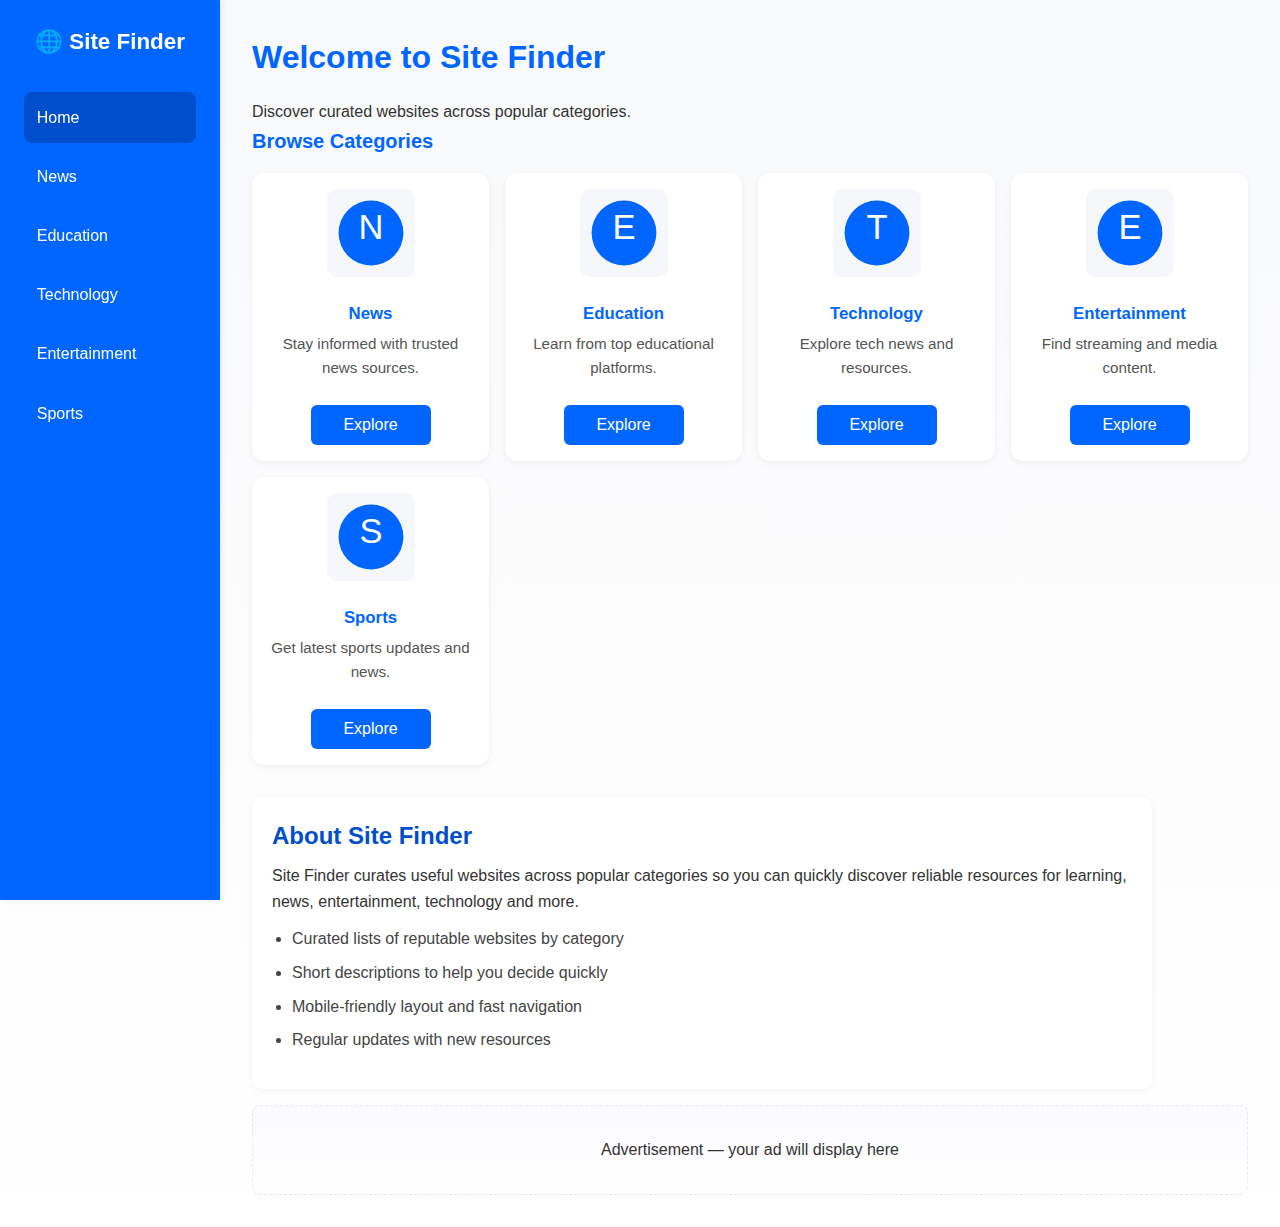
<file: sports.html>
<!DOCTYPE html>
<html lang="en">
<head>
 <!-- ✅ Essential Meta Tags -->
<meta charset="UTF-8">
<meta name="viewport" content="width=device-width, initial-scale=1.0">
<meta name="description" content="Site Finder — discover trusted websites for News, Education, Technology, Entertainment, and Sports. Curated, categorized, and easy to explore.">
<meta name="keywords" content="site finder, useful websites, news, education, technology, entertainment, sports, best websites, curated links, web directory">
<meta name="author" content="Site Finder Team">
<meta name="robots" content="index, follow">

<!-- ✅ Open Graph (for Facebook, LinkedIn, etc.) -->
<meta property="og:title" content="🌐 Site Finder — Discover Trusted Websites Across Every Category">
<meta property="og:description" content="Curated links to top sites for News, Education, Technology, Entertainment, and Sports. Find everything in one place.">
<meta property="og:type" content="website">
<meta property="og:url" content="https://amanuel20-ket.github.io/directory/">
<meta property="og:image" content="https://amanuel20-ket.github.io/directory/preview-image.jpg">

<!-- ✅ Twitter Card -->
<meta name="twitter:card" content="summary_large_image">
<meta name="twitter:title" content="🌐 Site Finder — Discover Trusted Websites">
<meta name="twitter:description" content="Find reliable and curated websites for learning, news, tech, and more.">
<meta name="twitter:image" content="https://amanuel20-ket.github.io/directory/">
<meta name="twitter:site" content="@YourTwitterHandle">

<!-- ✅ Favicon and Theme Color -->
<link rel="icon" href="favicon.ico">
<meta name="theme-color" content="#0066ff">

<!-- ✅ Canonical URL -->
<link rel="canonical" href="https://amanuel20-ket.github.io/directory/">

<!-- ✅ Structured Data (JSON-LD Schema.org) -->
<script type="application/ld+json">
{
  "@context": "https://schema.org",
  "@type": "WebSite",
  "name": "Site Finder",
  "url": "https://amanuel20-ket.github.io/directory/",
  "description": "Curated directory of trusted websites by category — News, Education, Technology, Entertainment, and Sports.",
  "potentialAction": {
    "@type": "SearchAction",
    "target": "https://amanuel20-ket.github.io/directory/search?q={search_term_string}",
    "query-input": "required name=search_term_string"
  }
}
</script>

  <title>Sports Sites</title>
  <meta name="description" content="Sports websites — live scores, news and analysis from major sports outlets.">
  <link rel="icon" href="data:image/svg+xml,%3Csvg xmlns='http://www.w3.org/2000/svg' viewBox='0 0 100 100'%3E%3Ccircle cx='50' cy='50' r='45' fill='%230066ff'/%3E%3Ctext x='50' y='58' font-size='48' text-anchor='middle' fill='%23fff' font-family='Arial'%3ES%3C/text%3E%3C/svg%3E">
  <link rel="stylesheet" href="style.css">
</head>
<body>
  <header class="topbar">
    <button id="menu-btn" aria-label="Toggle menu">☰</button>
    <div class="topbar-title">🌐 Site Finder</div>
  </header>
  <div class="sidebar">
    <h2>🌐 Site Finder</h2>
    <a href="index.html">Home</a>
    <a href="news.html">News</a>
    <a href="education.html">Education</a>
    <a href="technology.html">Technology</a>
    <a href="entertainment.html">Entertainment</a>
    <a href="sports.html" class="active">Sports</a>
  </div>

  <div class="main-content">
    <h1>Sports Websites</h1>
    
    <section class="site-section">
      <h2>Live Sports & Coverage</h2>
      <div class="site-row">
        <div class="site-card">
          <div class="site-card-container">
            <img class="site-logo" loading="lazy" src="https://logo.clearbit.com/espn.com?size=200" onerror="this.onerror=null;this.src='https://www.google.com/s2/favicons?domain=espn.com&sz=128'" alt="ESPN+ logo">
            <div class="site-card-content">
              <h3>ESPN+</h3>
              <p>Premium sports streaming and exclusive content.</p>
            </div>
            <div class="site-card-action">
              <a href="https://plus.espn.com" target="_blank" rel="noopener">Visit</a>
            </div>
          </div>
        </div>

        <div class="site-card">
          <div class="site-card-container">
            <img class="site-logo" loading="lazy" src="https://logo.clearbit.com/fubotv.com?size=200" onerror="this.onerror=null;this.src='https://www.google.com/s2/favicons?domain=fubotv.com&sz=128'" alt="FuboTV logo">
            <div class="site-card-content">
              <h3>FuboTV</h3>
              <p>Live sports streaming platform.</p>
            </div>
            <div class="site-card-action">
              <a href="https://www.fubo.tv" target="_blank" rel="noopener">Visit</a>
            </div>
          </div>
        </div>

        <div class="site-card">
          <div class="site-card-container">
            <img class="site-logo" loading="lazy" src="https://logo.clearbit.com/skysports.com?size=200" onerror="this.onerror=null;this.src='https://www.google.com/s2/favicons?domain=skysports.com&sz=128'" alt="Sky Sports logo">
            <div class="site-card-content">
              <h3>Sky Sports</h3>
              <p>Premium sports coverage and live events.</p>
            </div>
            <div class="site-card-action">
              <a href="https://www.skysports.com" target="_blank" rel="noopener">Visit</a>
            </div>
          </div>
        </div>

        <div class="site-card">
          <div class="site-card-container">
            <img class="site-logo" loading="lazy" src="https://logo.clearbit.com/draftkings.com?size=200" onerror="this.onerror=null;this.src='https://www.google.com/s2/favicons?domain=draftkings.com&sz=128'" alt="DraftKings logo">
            <div class="site-card-content">
              <h3>DraftKings</h3>
              <p>Sports betting and daily fantasy sports.</p>
            </div>
            <div class="site-card-action">
              <a href="https://www.draftkings.com" target="_blank" rel="noopener">Visit</a>
            </div>
          </div>
        </div>
      </div>
    </section>

    <section class="site-section">
      <h2>Sports Apparel & Equipment</h2>
      <div class="site-row">
        <div class="site-card">
          <div class="site-card-container">
            <img class="site-logo" loading="lazy" src="https://logo.clearbit.com/nike.com?size=200" onerror="this.onerror=null;this.src='https://www.google.com/s2/favicons?domain=nike.com&sz=128'" alt="Nike logo">
            <div class="site-card-content">
              <h3>Nike</h3>
              <p>Premium sports gear and apparel.</p>
            </div>
            <div class="site-card-action">
              <a href="https://www.nike.com" target="_blank" rel="noopener">Visit</a>
            </div>
          </div>
        </div>

        <div class="site-card">
          <div class="site-card-container">
            <img class="site-logo" loading="lazy" src="https://logo.clearbit.com/adidas.com?size=200" onerror="this.onerror=null;this.src='https://www.google.com/s2/favicons?domain=adidas.com&sz=128'" alt="Adidas logo">
            <div class="site-card-content">
              <h3>Adidas</h3>
              <p>Sports footwear and accessories.</p>
            </div>
            <div class="site-card-action">
              <a href="https://www.adidas.com" target="_blank" rel="noopener">Visit</a>
            </div>
          </div>
        </div>

        <div class="site-card">
          <div class="site-card-container">
            <img class="site-logo" loading="lazy" src="https://logo.clearbit.com/underarmour.com?size=200" onerror="this.onerror=null;this.src='https://www.google.com/s2/favicons?domain=underarmour.com&sz=128'" alt="Under Armour logo">
            <div class="site-card-content">
              <h3>Under Armour</h3>
              <p>Performance sports apparel.</p>
            </div>
            <div class="site-card-action">
              <a href="https://www.underarmour.com" target="_blank" rel="noopener">Visit</a>
            </div>
          </div>
        </div>

        <div class="site-card">
          <div class="site-card-container">
            <img class="site-logo" loading="lazy" src="https://logo.clearbit.com/reebok.com?size=200" onerror="this.onerror=null;this.src='https://www.google.com/s2/favicons?domain=reebok.com&sz=128'" alt="Reebok logo">
            <div class="site-card-content">
              <h3>Reebok</h3>
              <p>Athletic footwear and sportswear.</p>
            </div>
            <div class="site-card-action">
              <a href="https://www.reebok.com" target="_blank" rel="noopener">Visit</a>
            </div>
          </div>
        </div>
      </div>
    </section>

    <section class="site-section">
      <h2>Sports Shopping & Tickets</h2>
      <div class="site-row">
        <div class="site-card">
          <div class="site-card-container">
            <img class="site-logo" loading="lazy" src="https://logo.clearbit.com/fanatics.com?size=200" onerror="this.onerror=null;this.src='https://www.google.com/s2/favicons?domain=fanatics.com&sz=128'" alt="Fanatics logo">
            <div class="site-card-content">
              <h3>Fanatics</h3>
              <p>Official sports merchandise and jerseys.</p>
            </div>
            <div class="site-card-action">
              <a href="https://www.fanatics.com" target="_blank" rel="noopener">Visit</a>
            </div>
          </div>
        </div>

        <div class="site-card">
          <div class="site-card-container">
            <img class="site-logo" loading="lazy" src="https://logo.clearbit.com/decathlon.com?size=200" onerror="this.onerror=null;this.src='https://www.google.com/s2/favicons?domain=decathlon.com&sz=128'" alt="Decathlon logo">
            <div class="site-card-content">
              <h3>Decathlon</h3>
              <p>Affordable sports gear and equipment.</p>
            </div>
            <div class="site-card-action">
              <a href="https://www.decathlon.com" target="_blank" rel="noopener">Visit</a>
            </div>
          </div>
        </div>

        <div class="site-card">
          <div class="site-card-container">
            <img class="site-logo" loading="lazy" src="https://logo.clearbit.com/tiqets.com?size=200" onerror="this.onerror=null;this.src='https://www.google.com/s2/favicons?domain=tiqets.com&sz=128'" alt="Tiqets logo">
            <div class="site-card-content">
              <h3>Tiqets</h3>
              <p>Sports events and attraction tickets.</p>
            </div>
            <div class="site-card-action">
              <a href="https://www.tiqets.com" target="_blank" rel="noopener">Visit</a>
            </div>
          </div>
        </div>

        <div class="site-card">
          <div class="site-card-container">
            <img class="site-logo" loading="lazy" src="https://logo.clearbit.com/stubhub.com?size=200" onerror="this.onerror=null;this.src='https://www.google.com/s2/favicons?domain=stubhub.com&sz=128'" alt="StubHub logo">
            <div class="site-card-content">
              <h3>StubHub</h3>
              <p>Sports tickets marketplace.</p>
            </div>
            <div class="site-card-action">
              <a href="https://www.stubhub.com" target="_blank" rel="noopener">Visit</a>
            </div>
          </div>
        </div>
      </div>
    </section>
  </div>
  

  <script src="script.js"></script>
  <script>
    const btn = document.getElementById('menu-btn');
    const sidebar = document.querySelector('.sidebar');
    btn && btn.addEventListener('click', () => sidebar.classList.toggle('open'));
  </script>
</body>
</html>
</file>
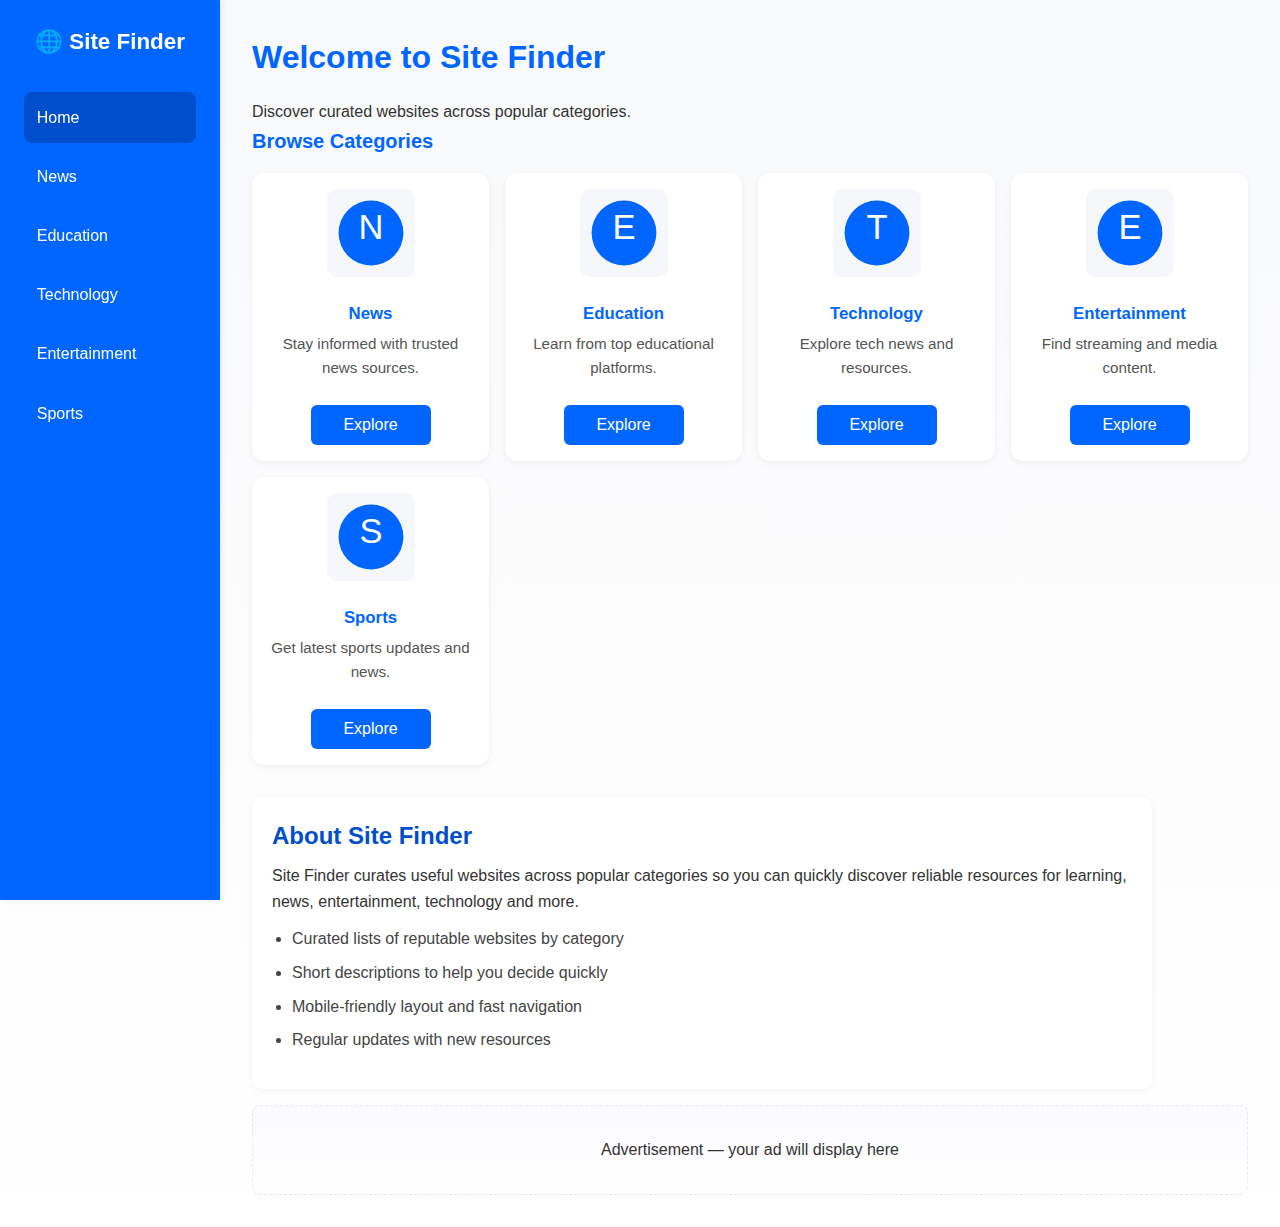
<file: technology.html>
<!DOCTYPE html>
<html lang="en">
<head>
<!-- ✅ Essential Meta Tags -->
<meta charset="UTF-8">
<meta name="viewport" content="width=device-width, initial-scale=1.0">
<meta name="description" content="Site Finder — discover trusted websites for News, Education, Technology, Entertainment, and Sports. Curated, categorized, and easy to explore.">
<meta name="keywords" content="site finder, useful websites, news, education, technology, entertainment, sports, best websites, curated links, web directory">
<meta name="author" content="Site Finder Team">
<meta name="robots" content="index, follow">

<!-- ✅ Open Graph (for Facebook, LinkedIn, etc.) -->
<meta property="og:title" content="🌐 Site Finder — Discover Trusted Websites Across Every Category">
<meta property="og:description" content="Curated links to top sites for News, Education, Technology, Entertainment, and Sports. Find everything in one place.">
<meta property="og:type" content="website">
<meta property="og:url" content="https://amanuel20-ket.github.io/directory/">
<meta property="og:image" content="https://amanuel20-ket.github.io/directory/preview-image.jpg">

<!-- ✅ Twitter Card -->
<meta name="twitter:card" content="summary_large_image">
<meta name="twitter:title" content="🌐 Site Finder — Discover Trusted Websites">
<meta name="twitter:description" content="Find reliable and curated websites for learning, news, tech, and more.">
<meta name="twitter:image" content="https://amanuel20-ket.github.io/directory/">
<meta name="twitter:site" content="@YourTwitterHandle">

<!-- ✅ Favicon and Theme Color -->
<link rel="icon" href="favicon.ico">
<meta name="theme-color" content="#0066ff">

<!-- ✅ Canonical URL -->
<link rel="canonical" href="https://amanuel20-ket.github.io/directory/">

<!-- ✅ Structured Data (JSON-LD Schema.org) -->
<script type="application/ld+json">
{
  "@context": "https://schema.org",
  "@type": "WebSite",
  "name": "Site Finder",
  "url": "https://amanuel20-ket.github.io/directory/",
  "description": "Curated directory of trusted websites by category — News, Education, Technology, Entertainment, and Sports.",
  "potentialAction": {
    "@type": "SearchAction",
    "target": "https://amanuel20-ket.github.io/directory/search?q={search_term_string}",
    "query-input": "required name=search_term_string"
  }
}
</script>

  <title>Technology Sites</title>
  <meta name="description" content="Technology sites — curated resources and news for developers and tech enthusiasts.">
  <link rel="icon" href="data:image/svg+xml,%3Csvg xmlns='http://www.w3.org/2000/svg' viewBox='0 0 100 100'%3E%3Ccircle cx='50' cy='50' r='45' fill='%230066ff'/%3E%3Ctext x='50' y='58' font-size='48' text-anchor='middle' fill='%23fff' font-family='Arial'%3ET%3C/text%3E%3C/svg%3E">
  <link rel="stylesheet" href="style.css">
</head>
<body>
  <header class="topbar">
    <button id="menu-btn" aria-label="Toggle menu">☰</button>
    <div class="topbar-title">🌐 Site Finder</div>
  </header>
  <div class="sidebar">
    <h2>🌐 Site Finder</h2>
    <a href="index.html">Home</a>
    <a href="news.html">News</a>
    <a href="education.html">Education</a>
    <a href="technology.html" class="active">Technology</a>
    <a href="entertainment.html">Entertainment</a>
    <a href="sports.html">Sports</a>
  </div>

  <div class="main-content">
    <h1>Technology Websites</h1>
    
    <section class="site-section">
      <h2>Major Tech Companies</h2>
      <div class="site-row">
        <div class="site-card">
          <div class="site-card-container">
            <img class="site-logo" loading="lazy" src="https://logo.clearbit.com/microsoft.com?size=200" onerror="this.onerror=null;this.src='https://www.google.com/s2/favicons?domain=microsoft.com&sz=128'" alt="Microsoft logo">
            <div class="site-card-content">
              <h3>Microsoft</h3>
              <p>Windows, Office 365, and cloud services.</p>
            </div>
            <div class="site-card-action">
              <a href="https://www.microsoft.com" target="_blank" rel="noopener">Visit</a>
            </div>
          </div>
        </div>

        <div class="site-card">
          <div class="site-card-container">
            <img class="site-logo" loading="lazy" src="https://logo.clearbit.com/apple.com?size=200" onerror="this.onerror=null;this.src='https://www.google.com/s2/favicons?domain=apple.com&sz=128'" alt="Apple logo">
            <div class="site-card-content">
              <h3>Apple Services</h3>
              <p>iCloud, App Store, and Apple ecosystem.</p>
            </div>
            <div class="site-card-action">
              <a href="https://www.apple.com/services" target="_blank" rel="noopener">Visit</a>
            </div>
          </div>
        </div>

        <div class="site-card">
          <div class="site-card-container">
            <img class="site-logo" loading="lazy" src="https://logo.clearbit.com/adobe.com?size=200" onerror="this.onerror=null;this.src='https://www.google.com/s2/favicons?domain=adobe.com&sz=128'" alt="Adobe logo">
            <div class="site-card-content">
              <h3>Adobe</h3>
              <p>Creative and document cloud solutions.</p>
            </div>
            <div class="site-card-action">
              <a href="https://www.adobe.com" target="_blank" rel="noopener">Visit</a>
            </div>
          </div>
        </div>

        <div class="site-card">
          <div class="site-card-container">
            <img class="site-logo" loading="lazy" src="https://logo.clearbit.com/norton.com?size=200" onerror="this.onerror=null;this.src='https://www.google.com/s2/favicons?domain=norton.com&sz=128'" alt="Norton logo">
            <div class="site-card-content">
              <h3>Norton</h3>
              <p>Security and antivirus solutions.</p>
            </div>
            <div class="site-card-action">
              <a href="https://www.norton.com" target="_blank" rel="noopener">Visit</a>
            </div>
          </div>
        </div>
      </div>
    </section>

    <section class="site-section">
      <h2>Computer Manufacturers</h2>
      <div class="site-row">
        <div class="site-card">
          <div class="site-card-container">
            <img class="site-logo" loading="lazy" src="https://logo.clearbit.com/lenovo.com?size=200" onerror="this.onerror=null;this.src='https://www.google.com/s2/favicons?domain=lenovo.com&sz=128'" alt="Lenovo logo">
            <div class="site-card-content">
              <h3>Lenovo</h3>
              <p>Laptops, desktops, and workstations.</p>
            </div>
            <div class="site-card-action">
              <a href="https://www.lenovo.com" target="_blank" rel="noopener">Visit</a>
            </div>
          </div>
        </div>

        <div class="site-card">
          <div class="site-card-container">
            <img class="site-logo" loading="lazy" src="https://logo.clearbit.com/dell.com?size=200" onerror="this.onerror=null;this.src='https://www.google.com/s2/favicons?domain=dell.com&sz=128'" alt="Dell logo">
            <div class="site-card-content">
              <h3>Dell</h3>
              <p>Business and consumer computing solutions.</p>
            </div>
            <div class="site-card-action">
              <a href="https://www.dell.com" target="_blank" rel="noopener">Visit</a>
            </div>
          </div>
        </div>

        <div class="site-card">
          <div class="site-card-container">
            <img class="site-logo" loading="lazy" src="https://logo.clearbit.com/hp.com?size=200" onerror="this.onerror=null;this.src='https://www.google.com/s2/favicons?domain=hp.com&sz=128'" alt="HP logo">
            <div class="site-card-content">
              <h3>HP</h3>
              <p>Computers, printers, and enterprise solutions.</p>
            </div>
            <div class="site-card-action">
              <a href="https://www.hp.com" target="_blank" rel="noopener">Visit</a>
            </div>
          </div>
        </div>

        <div class="site-card">
          <div class="site-card-container">
            <img class="site-logo" loading="lazy" src="https://logo.clearbit.com/asus.com?size=200" onerror="this.onerror=null;this.src='https://www.google.com/s2/favicons?domain=asus.com&sz=128'" alt="ASUS logo">
            <div class="site-card-content">
              <h3>ASUS</h3>
              <p>Gaming and consumer electronics.</p>
            </div>
            <div class="site-card-action">
              <a href="https://www.asus.com" target="_blank" rel="noopener">Visit</a>
            </div>
          </div>
        </div>
      </div>
    </section>

    <section class="site-section">
      <h2>Tech Retail & News</h2>
      <div class="site-row">
        <div class="site-card">
          <div class="site-card-container">
            <img class="site-logo" loading="lazy" src="https://logo.clearbit.com/newegg.com?size=200" onerror="this.onerror=null;this.src='https://www.google.com/s2/favicons?domain=newegg.com&sz=128'" alt="Newegg logo">
            <div class="site-card-content">
              <h3>Newegg</h3>
              <p>Computer parts and electronics retailer.</p>
            </div>
            <div class="site-card-action">
              <a href="https://www.newegg.com" target="_blank" rel="noopener">Visit</a>
            </div>
          </div>
        </div>

        <div class="site-card">
          <div class="site-card-container">
            <img class="site-logo" loading="lazy" src="https://logo.clearbit.com/bestbuy.com?size=200" onerror="this.onerror=null;this.src='https://www.google.com/s2/favicons?domain=bestbuy.com&sz=128'" alt="Best Buy logo">
            <div class="site-card-content">
              <h3>Best Buy</h3>
              <p>Consumer electronics and appliances.</p>
            </div>
            <div class="site-card-action">
              <a href="https://www.bestbuy.com" target="_blank" rel="noopener">Visit</a>
            </div>
          </div>
        </div>

        <div class="site-card">
          <div class="site-card-container">
            <img class="site-logo" loading="lazy" src="https://logo.clearbit.com/techradar.com?size=200" onerror="this.onerror=null;this.src='https://www.google.com/s2/favicons?domain=techradar.com&sz=128'" alt="TechRadar logo">
            <div class="site-card-content">
              <h3>TechRadar</h3>
              <p>Tech news, reviews, and buying guides.</p>
            </div>
            <div class="site-card-action">
              <a href="https://www.techradar.com" target="_blank" rel="noopener">Visit</a>
            </div>
          </div>
        </div>

        <div class="site-card">
          <div class="site-card-container">
            <img class="site-logo" loading="lazy" src="https://logo.clearbit.com/theverge.com?size=200" onerror="this.onerror=null;this.src='https://www.google.com/s2/favicons?domain=theverge.com&sz=128'" alt="The Verge logo">
            <div class="site-card-content">
              <h3>The Verge</h3>
              <p>Technology news and product reviews.</p>
            </div>
            <div class="site-card-action">
              <a href="https://www.theverge.com" target="_blank" rel="noopener">Visit</a>
            </div>
          </div>
        </div>
      </div>
    </section>
    </section>

    <section class="site-section">
      <h2>Devices & Components</h2>
      <div class="site-row">
        <div class="site-card">
          <div class="site-card-container">
            <img class="site-logo" loading="lazy" src="https://logo.clearbit.com/amazon.com?size=200" onerror="this.onerror=null;this.src='https://www.google.com/s2/favicons?domain=amazon.com&sz=128'" alt="Amazon Devices logo">
            <div class="site-card-content">
              <h3>Amazon Devices</h3>
              <p>Echo, Fire TV and Kindle devices.</p>
            </div>
            <div class="site-card-action">
              <a href="https://www.amazon.com" target="_blank" rel="noopener">Visit</a>
            </div>
          </div>
        </div>

        <div class="site-card">
          <div class="site-card-container">
            <img class="site-logo" loading="lazy" src="https://logo.clearbit.com/samsung.com?size=200" onerror="this.onerror=null;this.src='https://www.google.com/s2/favicons?domain=samsung.com&sz=128'" alt="Samsung logo">
            <div class="site-card-content">
              <h3>Samsung</h3>
              <p>Smartphones, TVs and consumer electronics.</p>
            </div>
            <div class="site-card-action">
              <a href="https://www.samsung.com" target="_blank" rel="noopener">Visit</a>
            </div>
          </div>
        </div>

        <div class="site-card">
          <div class="site-card-container">
            <img class="site-logo" loading="lazy" src="https://logo.clearbit.com/logitech.com?size=200" onerror="this.onerror=null;this.src='https://www.google.com/s2/favicons?domain=logitech.com&sz=128'" alt="Logitech logo">
            <div class="site-card-content">
              <h3>Logitech</h3>
              <p>Peripherals: mice, keyboards, webcams and audio.</p>
            </div>
            <div class="site-card-action">
              <a href="https://www.logitech.com" target="_blank" rel="noopener">Visit</a>
            </div>
          </div>
        </div>

        <div class="site-card">
          <div class="site-card-container">
            <img class="site-logo" loading="lazy" src="https://logo.clearbit.com/gopro.com?size=200" onerror="this.onerror=null;this.src='https://www.google.com/s2/favicons?domain=gopro.com&sz=128'" alt="GoPro logo">
            <div class="site-card-content">
              <h3>GoPro</h3>
              <p>Action cameras and accessories.</p>
            </div>
            <div class="site-card-action">
              <a href="https://gopro.com" target="_blank" rel="noopener">Visit</a>
            </div>
          </div>
        </div>
      </div>

      <div class="site-row">
        <div class="site-card">
          <div class="site-card-container">
            <img class="site-logo" loading="lazy" src="https://logo.clearbit.com/intel.com?size=200" onerror="this.onerror=null;this.src='https://www.google.com/s2/favicons?domain=intel.com&sz=128'" alt="Intel logo">
            <div class="site-card-content">
              <h3>Intel</h3>
              <p>Processors, chipsets and platform technologies.</p>
            </div>
            <div class="site-card-action">
              <a href="https://www.intel.com" target="_blank" rel="noopener">Visit</a>
            </div>
          </div>
        </div>

        <div class="site-card">
          <div class="site-card-container">
            <img class="site-logo" loading="lazy" src="https://logo.clearbit.com/nvidia.com?size=200" onerror="this.onerror=null;this.src='https://www.google.com/s2/favicons?domain=nvidia.com&sz=128'" alt="NVIDIA logo">
            <div class="site-card-content">
              <h3>NVIDIA</h3>
              <p>Graphics cards, AI and compute platforms.</p>
            </div>
            <div class="site-card-action">
              <a href="https://www.nvidia.com" target="_blank" rel="noopener">Visit</a>
            </div>
          </div>
        </div>

        <div class="site-card">
          <div class="site-card-container">
            <img class="site-logo" loading="lazy" src="https://logo.clearbit.com/acer.com?size=200" onerror="this.onerror=null;this.src='https://www.google.com/s2/favicons?domain=acer.com&sz=128'" alt="Acer logo">
            <div class="site-card-content">
              <h3>Acer</h3>
              <p>Laptops, monitors and gaming hardware.</p>
            </div>
            <div class="site-card-action">
              <a href="https://www.acer.com" target="_blank" rel="noopener">Visit</a>
            </div>
          </div>
        </div>

        <div class="site-card">
          <div class="site-card-container">
            <img class="site-logo" loading="lazy" src="https://logo.clearbit.com/hostgator.com?size=200" onerror="this.onerror=null;this.src='https://www.google.com/s2/favicons?domain=hostgator.com&sz=128'" alt="HostGator logo">
            <div class="site-card-content">
              <h3>HostGator</h3>
              <p>Web hosting and domain services.</p>
            </div>
            <div class="site-card-action">
              <a href="https://www.hostgator.com" target="_blank" rel="noopener">Visit</a>
            </div>
          </div>
        </div>
      </div>
    </section>

    <section class="site-section">
      <h2>Web Hosting & Services</h2>
      <div class="site-row">
        <div class="site-card">
          <div class="site-card-container">
            <img class="site-logo" loading="lazy" src="https://logo.clearbit.com/bluehost.com?size=200" onerror="this.onerror=null;this.src='https://www.google.com/s2/favicons?domain=bluehost.com&sz=128'" alt="Bluehost logo">
            <div class="site-card-content">
              <h3>Bluehost</h3>
              <p>Shared hosting, WordPress and domain services.</p>
            </div>
            <div class="site-card-action">
              <a href="https://www.bluehost.com" target="_blank" rel="noopener">Visit</a>
            </div>
          </div>
        </div>

        <div class="site-card">
          <div class="site-card-container">
            <img class="site-logo" loading="lazy" src="https://logo.clearbit.com/hostgator.com?size=200" onerror="this.onerror=null;this.src='https://www.google.com/s2/favicons?domain=hostgator.com&sz=128'" alt="HostGator logo">
            <div class="site-card-content">
              <h3>HostGator</h3>
              <p>Reliable web hosting and site management tools.</p>
            </div>
            <div class="site-card-action">
              <a href="https://www.hostgator.com" target="_blank" rel="noopener">Visit</a>
            </div>
          </div>
        </div>
      </div>
    </section>
  </div>
  

  <script src="script.js"></script>
  <script>
    const btn = document.getElementById('menu-btn');
    const sidebar = document.querySelector('.sidebar');
    btn && btn.addEventListener('click', () => sidebar.classList.toggle('open'));
  </script>
</body>
</html>
</file>
<file: style.css>
/* Reset and general styling */
* {
  margin: 0;
  padding: 0;
  box-sizing: border-box;
  font-family: "Poppins", sans-serif;
}

/* Use CSS Grid for overall layout: sidebar + main + footer for better responsiveness */
.bodly {
  display: grid;
  grid-template-columns: auto;
  
  min-height: 100vh;
  background: #f4f5f7;
  color: #333;
}


/* Global layout for overall page structure */
body {
  display: grid;
  grid-template-columns: 220px 1fr;
  grid-template-rows: auto 1fr;
  grid-template-areas:
    "sidebar main";
  min-height: 100vh;

  /* Clean, neutral theme */
  background: linear-gradient(180deg, #f8f9fb 0%, #ffffff 100%);
  color: #333;

  /* Smooth font rendering and subtle feel */
  font-family: "Poppins", sans-serif;
  -webkit-font-smoothing: antialiased;
  -moz-osx-font-smoothing: grayscale;

  /* A bit of breathing space */
  line-height: 1.6;
  scroll-behavior: smooth;
}

/* Improve layout for smaller screens */
@media (max-width: 900px) {
  body {
    display: block;
    background: #f4f5f7;
  }
}




/* Topbar for small screens */
.topbar {
  display: none;
  align-items: center;
  gap: 1rem;
  background: #0066ff;
  color: #fff;
  padding: 0.6rem 1rem;
  position: fixed;
  width: 100%;
  z-index: 1000;
}
.topbar #menu-btn {
  background: transparent;
  border: none;
  color: white;
  font-size: 1.2rem;
}
.topbar-title { font-weight: 600; }

/* Sidebar */
.sidebar {
  grid-area: sidebar;
  width: 220px;
  background: #0066ff;
  color: white;
  display: flex;
  flex-direction: column;
  padding: 1.5rem;
  position: fixed; /* positioned by grid */
  height: 100%;
  box-shadow: 2px 0 6px rgba(0,0,0,0.08);
}

.sidebar h2 {
  margin-bottom: 2rem;
  text-align: center;
  font-size: 1.4rem;
}

.sidebar a {
  text-decoration: none;
  color: white;
  padding: 0.8rem;
  margin-bottom: 0.5rem;
  border-radius: 8px;
  transition: 0.3s;
}

.sidebar a:hover, .sidebar a.active {
  background: #004ecc;
}

/* Main Content */
.main-content {
  grid-area: main;
  padding: 2rem;
}

.homepage-grid { display: grid; grid-template-columns: repeat(auto-fit, minmax(160px, 1fr)); gap: 1rem; margin-top: 1.5rem; }
.home-card { display: block; padding: 1rem; background: white; border-radius: 8px; text-decoration: none; color: #0066ff; box-shadow: 0 1px 4px rgba(0,0,0,0.08); text-align: center; }
.home-card:hover { transform: translateY(-3px); }

h1 {
  margin-bottom: 1rem;
  color: #0066ff;
}

.site-grid {
  display: grid;
  grid-template-columns: repeat(auto-fit, minmax(220px, 1fr));
  gap: 1.25rem;
}

/* Site sections with titles */
.site-section {
  margin-bottom: 2rem;
}

.site-section h2 {
  color: #0066ff;
  font-size: 1.25rem;
  margin: 0 0 1rem 0;
}

/* Row layout for site links: responsive wrapping grid so all cards are visible */
.site-row-home {

  display: grid;
  grid-template-columns: repeat(auto-fill, minmax(80%, 1fr));
  gap: 1rem;
  margin-bottom: 1rem;
  align-items: stretch;
}

.site-row {
  display: grid;
  grid-template-columns: repeat(auto-fill, minmax(200px, 1fr));
  gap: 1rem;
  margin-bottom: 1rem;
  align-items: stretch;
}

/* On smaller screens, allow narrower cards */
/* Desktop-first responsive breakpoints */
@media (max-width: 900px) {
  /* Layout */
  .topbar { display: flex; 
          top: 0;}
  .sidebar { 
    position: fixed; 
    left: -260px; 
    top: 2rem; 
    height: calc(100% - 56px); 
    transition: left 0.25s ease; 
    width: 220px; 
  }
  .sidebar.open { left: 0; }
  .main-content { 
    margin-left: 0; 
    padding: 1rem; 
    margin-top: 56px; 
  }
  
  
  /* Grid layouts */
  .site-row { grid-template-columns: repeat(auto-fill, minmax(220px, 1fr)); }
  .site-row .site-card { flex: 0 0 300px; }
}

@media (max-width: 420px) {
  /* Smaller components */
  .site-row { grid-template-columns: repeat(auto-fill, minmax(180px, 1fr)); }
  .site-row .site-card { flex: 0 0 260px; }
  .site-logo { width: 64px; height: 64px; }
  .ad-slot { min-height: 70px; padding: 0.75rem; }
}

@media (max-width: 420px) {
  .site-row { grid-template-columns: repeat(auto-fill, minmax(180px, 1fr)); }
}

@media (max-width: 900px) {
  .site-row .site-card { flex: 0 0 300px; }
}

@media (max-width: 420px) {
  .site-row .site-card { flex: 0 0 260px; }
  .site-logo { width: 64px; height: 64px; }
}

.site-card {
  background: white;
  width: auto;
  padding: 1rem;
  border-radius: 12px;
  box-shadow: 0 2px 6px rgba(0,0,0,0.06);
  transition: transform 0.18s;
}

.site-card:hover { transform: translateY(-6px); }

.site-card-container {
  display: flex;
  align-items: center;
  flex-direction: column;
  height: 100%;
  gap: 1rem;
  text-align: center;
}

.site-card h3 { color: #0066ff; margin: 0; font-size: 1.05rem; }
.site-card p { color: #555; margin: 0.25rem 0 0; font-size: 0.95rem; }

.site-logo {
  flex-shrink: 0;
  width: 88px;
}

.site-card-content {
  flex: 1 1 auto;
  min-width: 0;
  width: 100%;
  padding: 0.5rem 0;
}

.site-card-action {
  flex-shrink: 0;
  width: 100%;
}
.site-card a { 
  text-decoration: none; 
  background: #0066ff; 
  color: white; 
  padding: 0.45rem 0.85rem; 
  border-radius: 6px; 
  transition: 0.25s; 
  display: inline-block;
  min-width: 120px;
}
.site-card a:hover { background: #004ecc; }

/* Site logo inside card */
.site-logo { width: 88px; height: 88px; object-fit: contain; border-radius: 10px; background: #f6f7fb; padding: 8px; display: block; }

/* About / homepage content */
.about { max-width: 900px; background: #fff; padding: 1.25rem; border-radius: 10px; box-shadow: 0 2px 8px rgba(0,0,0,0.05); }
.about h2 { color: #004ecc; margin-bottom: 0.5rem; }
.features-list { margin: 0.75rem 0 1rem 1.25rem; color: #444; }
.features-list li { margin-bottom: 0.5rem; }

/* Ad placeholder styling */
.ad-slot {
  margin-top: 1rem;
  padding: 1rem;
  border-radius: 8px;
  background: linear-gradient(180deg, #fbfbff, #fff);
  border: 1px dashed rgba(0,0,0,0.08);
  color: #333;
  text-align: center;
  min-height: 90px;
  display: flex;
  align-items: center;
  justify-content: center;
}

/* Smaller ad on small screens */
@media (max-width: 420px) {
  .ad-slot { min-height: 70px; padding: 0.75rem; }
}

/* Responsive: collapse sidebar into a topbar menu on small screens */
@media (max-width: 820px) {
  .topbar { display: flex; }
  .sidebar { position: fixed; left: -260px; top: 56px; height: calc(100% - 56px); transition: left 0.25s ease; width: 220px; }
  .sidebar.open { left: 0; }
  .main-content { margin-left: 0; padding: 1rem; margin-top: 56px; }
 
}
</file>
